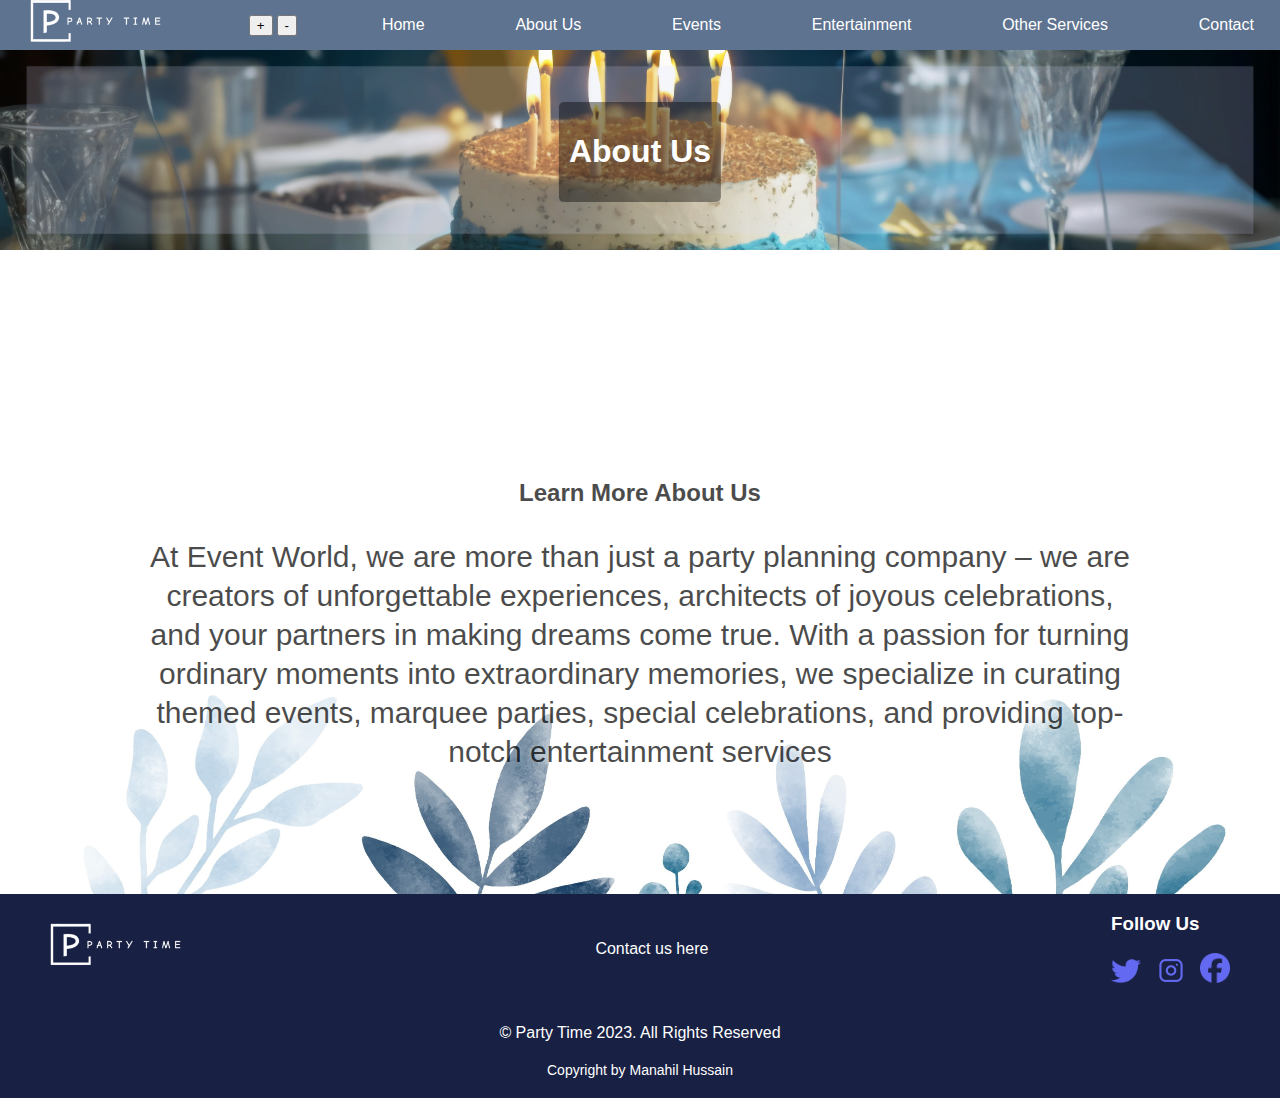
<file: About_us.html>
<!DOCTYPE html>
<html lang="en">
<head>
    <meta charset="UTF-8">
    <meta name="viewport" content="width=device-width, initial-scale=1.0">
    <title>About Us - Party Time</title>
    <link rel="stylesheet" href="about_us_style.css">
	<script>
   let currentZoom = 100; // Initial zoom level in percentagefunction 
   function zoomIn() 
   {     
   currentZoom += 10;     
   applyZoom(); 
   } 
   function zoomOut() 
   {     
   currentZoom -= 10;     
   applyZoom(); 
   } 
   function applyZoom() 
   {     
   document.body.style.zoom = `${currentZoom}%`; 
   }
</script>

</head>

<body>
<div class="banner">
        <div class="logo">
            <img src="/images/Untitled112_20231113145059.png" alt="Company Logo">
        </div>
		<!-- Zoom buttons -->    
<div class="zoom-buttons">        
<button onclick="zoomIn()">+</button>        
<button onclick="zoomOut()">-</button>    
</div>
		

        <div class="dropdown">
            <button class="dropbtn" onclick="location.href='index.html';">Home</button>
			</div>
			 <div class="dropdown">
            <button class="dropbtn" onclick="location.href='About_us.html';">About Us</button>
			</div>
			<div class="dropdown">
            <button class="dropbtn">Events</button>
			<div class="dropdown-content">
                <a onclick="location.href='Marquee_parties.html';">Marquee Parties</a>
                <a onclick="location.href='Themed_parties.html';">Themed Events</a>
                <a onclick="location.href='Special_celebrations.html';">Special Celebrations</a>
				
			</div>
            </div>
			 <div class="dropdown">
            <button class="dropbtn" onclick="location.href='Entertainment.html';">Entertainment</button>
			</div>
			 <div class="dropdown">
            <button class="dropbtn">Other Services</button>
            <div class="dropdown-content">
                <a onclick="location.href='Fundraisers.html';">Fundraisers</a>
                <a onclick="location.href='Bespoke.html';">Bespoke Catering</a>
                <a onclick="location.href='Themeprop.html';">Themes and Props</a>
                <a onclick="location.href='Invite.html';">invitations and Printworks</a>
                <a onclick="location.href='Soundlight.html';">Sound And Lighting</a>

            </div>
			</div>
			<div class="dropdown">
            <button class="dropbtn" onclick="location.href='Contact.html';">Contact</button>
			</div>

        </div>
		
		<div class="container1" style="position: relative;">
        <img src="/images/dasda.png" width="100%" height="200px">
        <div class="centered-text" style="position: absolute; top: 50%; left: 50%; transform: translate(-50%, -50%); text-align: center; background: rgba(0, 0, 0, 0.4); padding: 10px; border-radius: 5px;">
            <h1 style="font-family: 'Helvetica', sans-serif; font-size: 32px; color: white;">About Us</h1>
        </div>
    </div>
		
	
	<div class="container">
    <img src="/images/62964.jpg" width="100%" height="640px">
    <div class="centered">
        <div class="banner2">
            <div class="content">
			<h2 style="font-family: 'Helvetica', sans-serif; text-align: center;"> Learn More About Us</h2>
                <p style="font-family: 'Proxima Nova','Gill Sans', 'Gill Sans MT', Calibri, 'Trebuchet MS', sans-serif;">
                    At Event World, we are more than just a party planning company – we are creators of unforgettable experiences, architects of joyous celebrations, and your partners in making dreams come true. With a passion for turning ordinary moments into extraordinary memories, we specialize in curating themed events, marquee parties, special celebrations, and providing top-notch entertainment services
                </p>
            </div>
        </div>
    </div>
</div>



<footer>
<div class="footer-content">
    <div class="logo">
            <img src="/images/Untitled112_20231113145059.png" alt="Company Logo">
        </div><span style="margin-left:-400px" class="company-name"><h3></h3></span>
    <div class="footer-links">
        <center>
        <ul>
            
            <li><a onclick="location.href='Contact.html';">Contact us here</a></li>
        </ul>
        </center>
    </div>
    
    <div class="footer-social">
        <h3>Follow Us</h3>
        <ul>
            <li><a href="#"><img src="/images/Background twitter.png" alt="Twitter"></a></li>
            <li><a href="#"><img src="/images/Background insta.png" alt="Instagram"></a></li>
            <li><a href="#"><img src="/images/Background fb.png" alt="Facebook"></a></li>
        </ul>
    </div>
</div>
 <div class="footer-bottom">
	<p>&copy; Party Time 2023. All Rights Reserved</p>
	<p>Copyright by Manahil Hussain</p>
</div>

</footer>
 
 
</body>

</html>
</file>
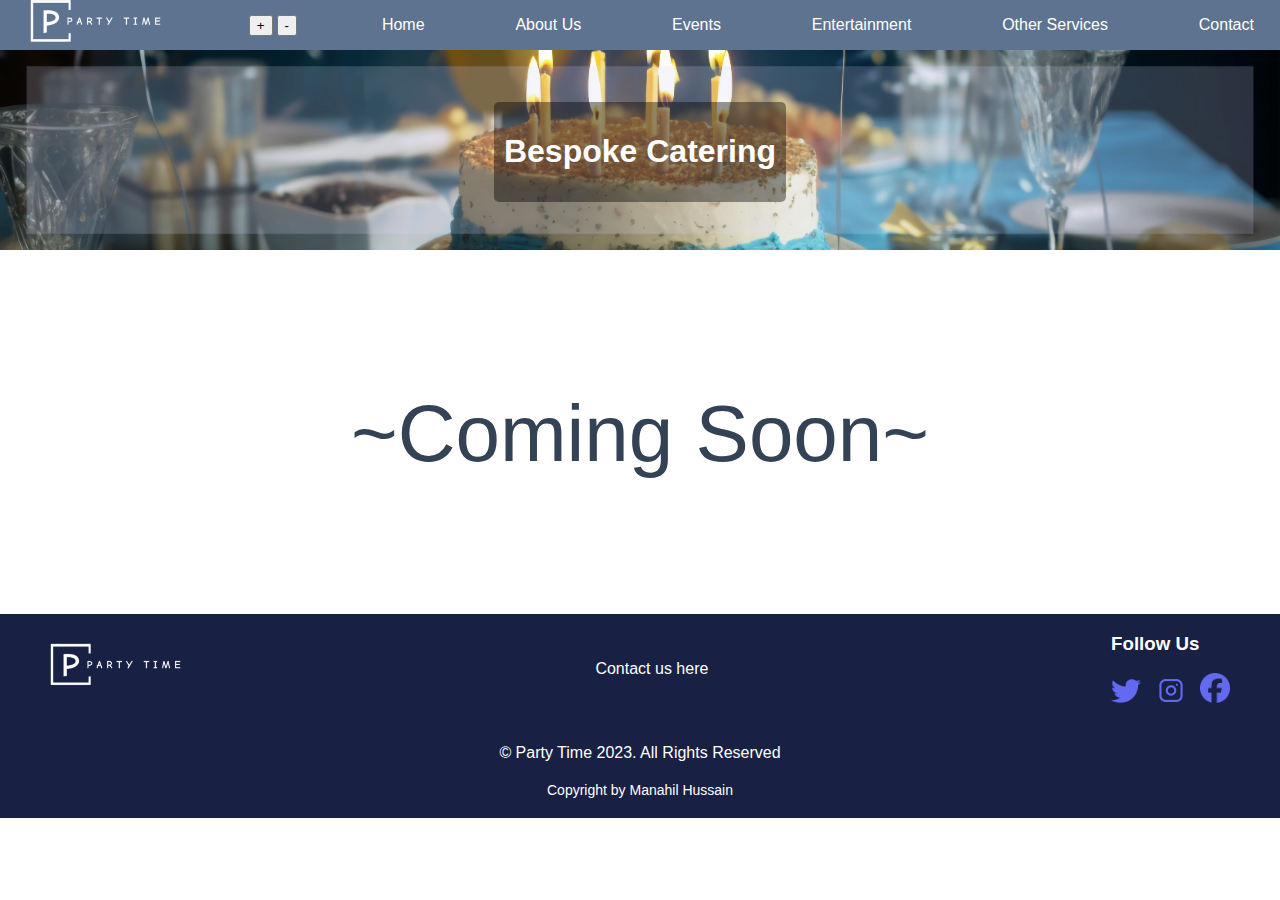
<file: Bespoke.html>
<!DOCTYPE html>
<html lang="en">
<head>
    <meta charset="UTF-8">
    <meta name="viewport" content="width=device-width, initial-scale=1.0">
    <title>Bespoke Catering - Party Time</title>
    <link rel="stylesheet" href="bespoke_style.css">
	<script>
   let currentZoom = 100; // Initial zoom level in percentagefunction 
   function zoomIn() 
   {     
   currentZoom += 10;     
   applyZoom(); 
   } 
   function zoomOut() 
   {     
   currentZoom -= 10;     
   applyZoom(); 
   } 
   function applyZoom() 
   {     
   document.body.style.zoom = `${currentZoom}%`; 
   }
</script>

</head>

<body>
<div class="banner">
        <div class="logo">
            <img src="images/Untitled112_20231113145059.png" alt="Company Logo">
        </div>
		<!-- Zoom buttons -->    
<div class="zoom-buttons">        
<button onclick="zoomIn()">+</button>        
<button onclick="zoomOut()">-</button>    
</div>
		

        <div class="dropdown">
            <button class="dropbtn" onclick="location.href='index.html';">Home</button>
			</div>
			 <div class="dropdown">
            <button class="dropbtn" onclick="location.href='About_us.html';">About Us</button>
			</div>
			<div class="dropdown">
            <button class="dropbtn">Events</button>
			<div class="dropdown-content">
                <a onclick="location.href='Marquee_parties.html';">Marquee Parties</a>
                <a onclick="location.href='Themed_parties.html';">Themed Events</a>
                <a onclick="location.href='Special_celebrations.html';">Special Celebrations</a>
				
			</div>
            </div>
			 <div class="dropdown">
            <button class="dropbtn" onclick="location.href='Entertainment.html';">Entertainment</button>
			</div>
			 <div class="dropdown">
            <button class="dropbtn">Other Services</button>
            <div class="dropdown-content">
                <a onclick="location.href='Fundraisers.html';">Fundraisers</a>
                <a onclick="location.href='Bespoke.html';">Bespoke Catering</a>
                <a onclick="location.href='Themeprop.html';">Themes and Props</a>
                <a onclick="location.href='Invite.html';">invitations and Printworks</a>
                <a onclick="location.href='Soundlight.html';">Sound And Lighting</a>

            </div>
			</div>
			<div class="dropdown">
            <button class="dropbtn" onclick="location.href='Contact.html';">Contact</button>
			</div>

        </div>
		
	<div class="container1" style="position: relative;">
        <img src="images/dasda.png" width="100%" height="200px">
        <div class="centered-text" style="position: absolute; top: 50%; left: 50%; transform: translate(-50%, -50%); text-align: center; background: rgba(0, 0, 0, 0.4); padding: 10px; border-radius: 5px;">
            <h1 style="font-family: 'Helvetica', sans-serif; font-size: 32px; color: white;">Bespoke Catering</h1>
        </div>
    </div>

		<p class="quote-text">~Coming Soon~</p>


<footer>
<div class="footer-content">
    <div class="logo">
            <img src="images/Untitled112_20231113145059.png" alt="Company Logo">
        </div><span style="margin-left:-400px" class="company-name"><h3></h3></span>
    <div class="footer-links">
        <center>
        <ul>
            
            <li><a onclick="location.href='Contact.html';">Contact us here</a></li>
        </ul>
        </center>
    </div>
    
    <div class="footer-social">
        <h3>Follow Us</h3>
        <ul>
            <li><a href="#"><img src="images/Background twitter.png" alt="Twitter"></a></li>
            <li><a href="#"><img src="images/Background insta.png" alt="Instagram"></a></li>
            <li><a href="#"><img src="images/Background fb.png" alt="Facebook"></a></li>
        </ul>
    </div>
</div>
 <div class="footer-bottom">
	<p>&copy; Party Time 2023. All Rights Reserved</p>
	<p>Copyright by Manahil Hussain</p>
</div>

</footer>
 
 
</body>

</html>
</file>
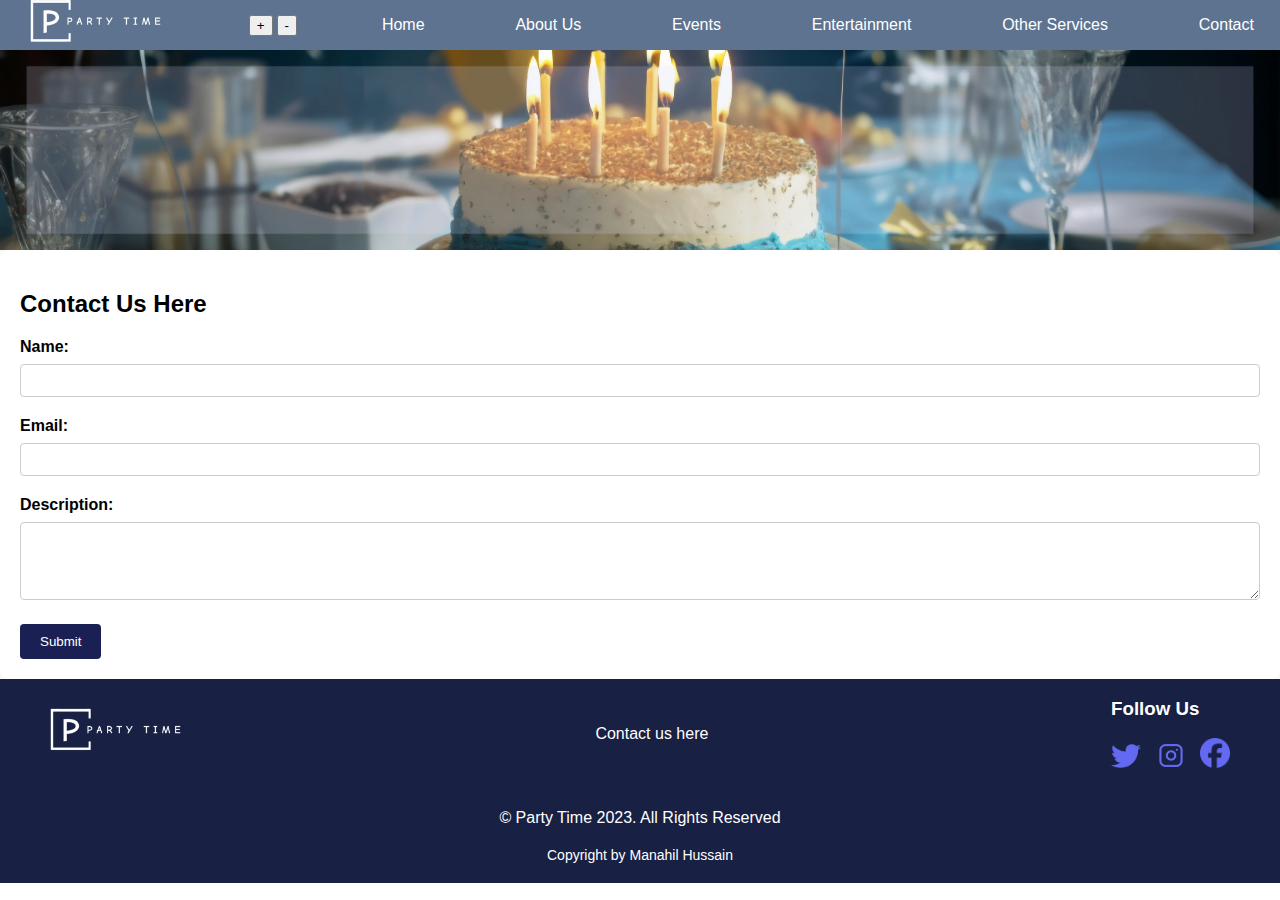
<file: Contact.html>
<!DOCTYPE html>
<html lang="en">
<head>
    <meta charset="UTF-8">
    <meta name="viewport" content="width=device-width, initial-scale=1.0">
    <title>Contact - Party Time</title>
    <link rel="stylesheet" href="contact_style.css">
	<script>
   let currentZoom = 100; // Initial zoom level in percentagefunction 
   function zoomIn() 
   {     
   currentZoom += 10;     
   applyZoom(); 
   } 
   function zoomOut() 
   {     
   currentZoom -= 10;     
   applyZoom(); 
   } 
   function applyZoom() 
   {     
   document.body.style.zoom = `${currentZoom}%`; 
   }
</script>

</head>



<body>
<div class="banner">
        <div class="logo">
            <img src="images/Untitled112_20231113145059.png" alt="Company Logo">
        </div>
		<!-- Zoom buttons -->    
<div class="zoom-buttons">        
<button onclick="zoomIn()">+</button>        
<button onclick="zoomOut()">-</button>    
</div>
		

        <div class="dropdown">
            <button class="dropbtn" onclick="location.href='index.html';">Home</button>
			</div>
			 <div class="dropdown">
            <button class="dropbtn" onclick="location.href='About_us.html';">About Us</button>
			</div>
			<div class="dropdown">
            <button class="dropbtn">Events</button>
			<div class="dropdown-content">
                <a onclick="location.href='Marquee_parties.html';">Marquee Parties</a>
                <a onclick="location.href='Themed_parties.html';">Themed Events</a>
                <a onclick="location.href='Special_celebrations.html';">Special Celebrations</a>
				
			</div>
            </div>
			 <div class="dropdown">
            <button class="dropbtn" onclick="location.href='Entertainment.html';">Entertainment</button>
			</div>
			 <div class="dropdown">
            <button class="dropbtn">Other Services</button>
            <div class="dropdown-content">
                <a onclick="location.href='Fundraisers.html';">Fundraisers</a>
                <a onclick="location.href='Bespoke.html';">Bespoke Catering</a>
                <a onclick="location.href='Themeprop.html';">Themes and Props</a>
                <a onclick="location.href='Invite.html';">invitations and Printworks</a>
                <a onclick="location.href='Soundlight.html';">Sound And Lighting</a>

            </div>
			</div>
			<div class="dropdown">
            <button class="dropbtn" onclick="location.href='Contact.html';">Contact</button>
			</div>

        </div>
		<div class="container">
        <img src="images/dasda.png" width="100%" height="200px" >
		</div>
	
<div class="contact-form">
  <h2 style="font-family: 'Helvetica', sans-serif;">Contact Us Here</h2>
  <div class="form-group">
    <label for="name" style="font-family: 'Helvetica', sans-serif;">Name:</label>
    <input type="text" id="name" name="name" required>
  </div>

  <div class="form-group">
    <label for="email" style="font-family: 'Helvetica', sans-serif;">Email:</label>
    <input type="email" id="email" name="email" required>
  </div>

  <div class="form-group">
    <label for="description" style="font-family: 'Helvetica', sans-serif;">Description:</label>
    <textarea id="description" name="description" rows="4" required></textarea>
  </div>

  <button class="submit-btn" onclick="submitForm()">Submit</button>
</div>

<script>
  function submitForm() {
    // You can add logic here to handle the form submission
    alert('Form submitted!');
  }
</script>



<footer>
<div class="footer-content">
    <div class="logo">
            <img src="images/Untitled112_20231113145059.png" alt="Company Logo">
        </div><span style="margin-left:-400px" class="company-name"><h3></h3></span>
    <div class="footer-links">
        <center>
        <ul>
            
            <li><a onclick="location.href='Contact.html';">Contact us here</a></li>
        </ul>
        </center>
    </div>
    
    <div class="footer-social">
        <h3>Follow Us</h3>
        <ul>
            <li><a href="#"><img src="images/Background twitter.png" alt="Twitter"></a></li>
            <li><a href="#"><img src="images/Background insta.png" alt="Instagram"></a></li>
            <li><a href="#"><img src="images/Background fb.png" alt="Facebook"></a></li>
        </ul>
    </div>
</div>
 <div class="footer-bottom">
	<p>&copy; Party Time 2023. All Rights Reserved</p>
	<p>Copyright by Manahil Hussain</p>
</div>

</footer>
 
 
</body>

</html>
</file>
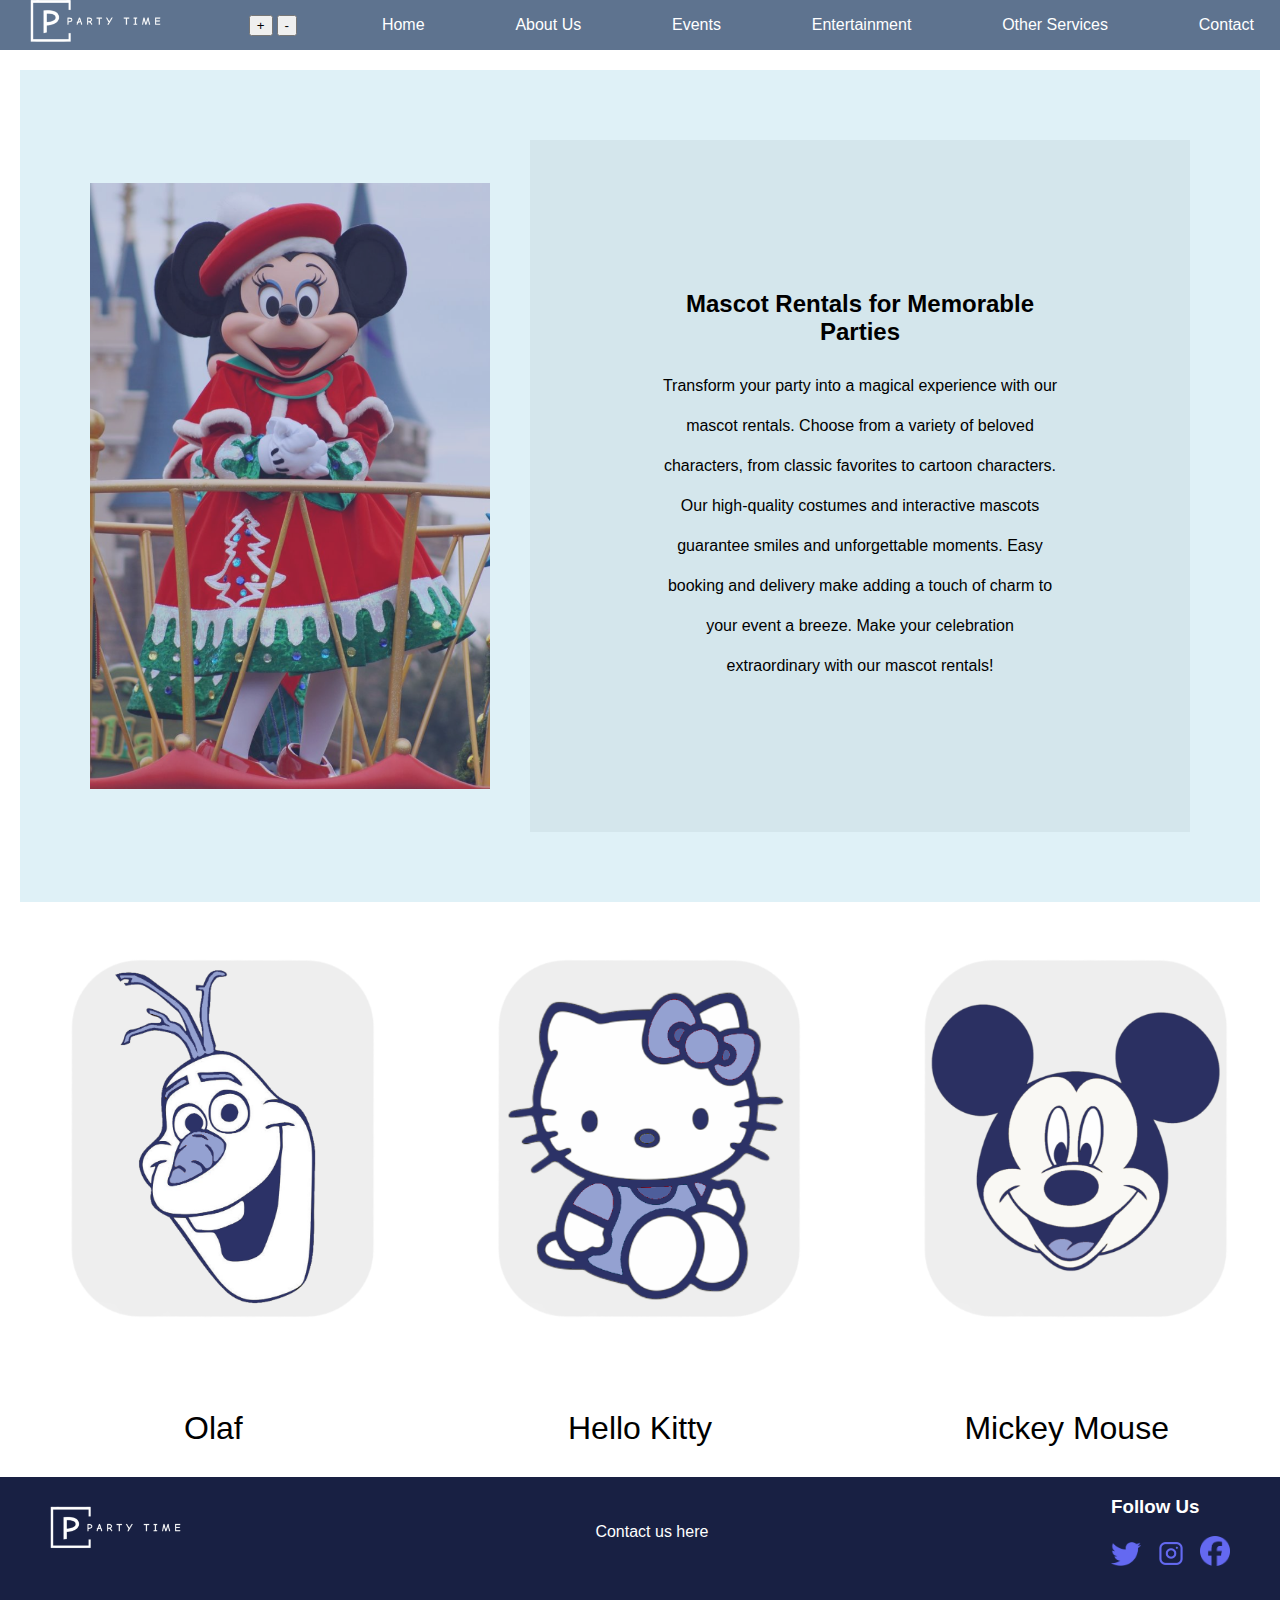
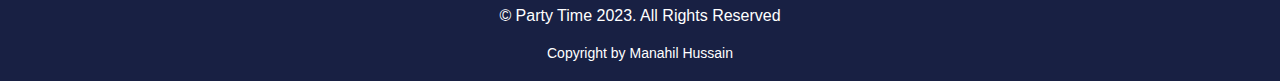
<file: Entertainment.html>
<!DOCTYPE html>
<html lang="en">
<head>
    <meta charset="UTF-8">
    <meta name="viewport" content="width=device-width, initial-scale=1.0">
    <title>Entertainment - Party Time</title>
    <link rel="stylesheet" href="entertainment_style.css">
	<script>
   let currentZoom = 100; // Initial zoom level in percentagefunction 
   function zoomIn() 
   {     
   currentZoom += 10;     
   applyZoom(); 
   } 
   function zoomOut() 
   {     
   currentZoom -= 10;     
   applyZoom(); 
   } 
   function applyZoom() 
   {     
   document.body.style.zoom = `${currentZoom}%`; 
   }
</script>

</head>

<body>
<div class="banner">
        <div class="logo">
            <img src="images/Untitled112_20231113145059.png" alt="Company Logo">
        </div>
		<!-- Zoom buttons -->    
<div class="zoom-buttons">        
<button onclick="zoomIn()">+</button>        
<button onclick="zoomOut()">-</button>    
</div>
		

        <div class="dropdown">
            <button class="dropbtn" onclick="location.href='index.html';">Home</button>
			</div>
			 <div class="dropdown">
            <button class="dropbtn" onclick="location.href='About_us.html';">About Us</button>
			</div>
			<div class="dropdown">
            <button class="dropbtn">Events</button>
			<div class="dropdown-content">
                <a onclick="location.href='Marquee_parties.html';">Marquee Parties</a>
                <a onclick="location.href='Themed_parties.html';">Themed Events</a>
                <a onclick="location.href='Special_celebrations.html';">Special Celebrations</a>
				
			</div>
            </div>
			 <div class="dropdown">
            <button class="dropbtn" onclick="location.href='Entertainment.html';">Entertainment</button>
			</div>
			 <div class="dropdown">
            <button class="dropbtn">Other Services</button>
            <div class="dropdown-content">
                <a onclick="location.href='Fundraisers.html';">Fundraisers</a>
                <a onclick="location.href='Bespoke.html';">Bespoke Catering</a>
                <a onclick="location.href='Themeprop.html';">Themes and Props</a>
                <a onclick="location.href='Invite.html';">invitations and Printworks</a>
                <a onclick="location.href='Soundlight.html';">Sound And Lighting</a>

            </div>
			</div>
			<div class="dropdown">
            <button class="dropbtn" onclick="location.href='Contact.html';">Contact</button>
			</div>

        </div>
		
		
		
		<div class="container">
  <!-- Image element -->
  <img src="images/653452.png" alt="Your Image Description">

  <!-- Text container element -->
  <div class="text-container">
    <h2 style="font-family: 'Helvetica', sans-serif;">Mascot Rentals for Memorable Parties</h2>
	<p style="font-family: 'Helvetica', sans-serif;">Transform your party into a magical experience with our mascot rentals. Choose from a variety of beloved characters, from classic favorites to cartoon characters. Our high-quality costumes and interactive mascots guarantee smiles and unforgettable moments. Easy booking and delivery make adding a touch of charm to your event a breeze. Make your celebration extraordinary with our mascot rentals!</p>
  </div>
</div>
		
	<div class="container5">
  <!-- Image 1 -->
  <div>
    <img src="images/Untitled117_20231124004829.png" alt="Image 1">
    <div class="image-text">Olaf</div>
  </div>

  <!-- Image 2 -->
  <div>
    <img src="images/Untitled117_20231124003944.png" alt="Image 2">
    <div class="image-text">Hello Kitty</div>
  </div>

  <!-- Image 3 -->
  <div>
    <img src="images/Untitled117_20231124004343.png" alt="Image 3">
    <div class="image-text">Mickey Mouse</div>
  </div>
</div>


<footer>
<div class="footer-content">
    <div class="logo">
            <img src="images/Untitled112_20231113145059.png" alt="Company Logo">
        </div><span style="margin-left:-400px" class="company-name"><h3></h3></span>
    <div class="footer-links">
        <center>
        <ul>
            
            <li><a onclick="location.href='Contact.html';">Contact us here</a></li>
        </ul>
        </center>
    </div>
    
    <div class="footer-social">
        <h3>Follow Us</h3>
        <ul>
            <li><a href="#"><img src="images/Background twitter.png" alt="Twitter"></a></li>
            <li><a href="#"><img src="images/Background insta.png" alt="Instagram"></a></li>
            <li><a href="#"><img src="images/Background fb.png" alt="Facebook"></a></li>
        </ul>
    </div>
</div>
 <div class="footer-bottom">
	<p>&copy; Party Time 2023. All Rights Reserved</p>
	<p>Copyright by Manahil Hussain</p>
</div>

</footer>
 
 
</body>

</html>
</file>
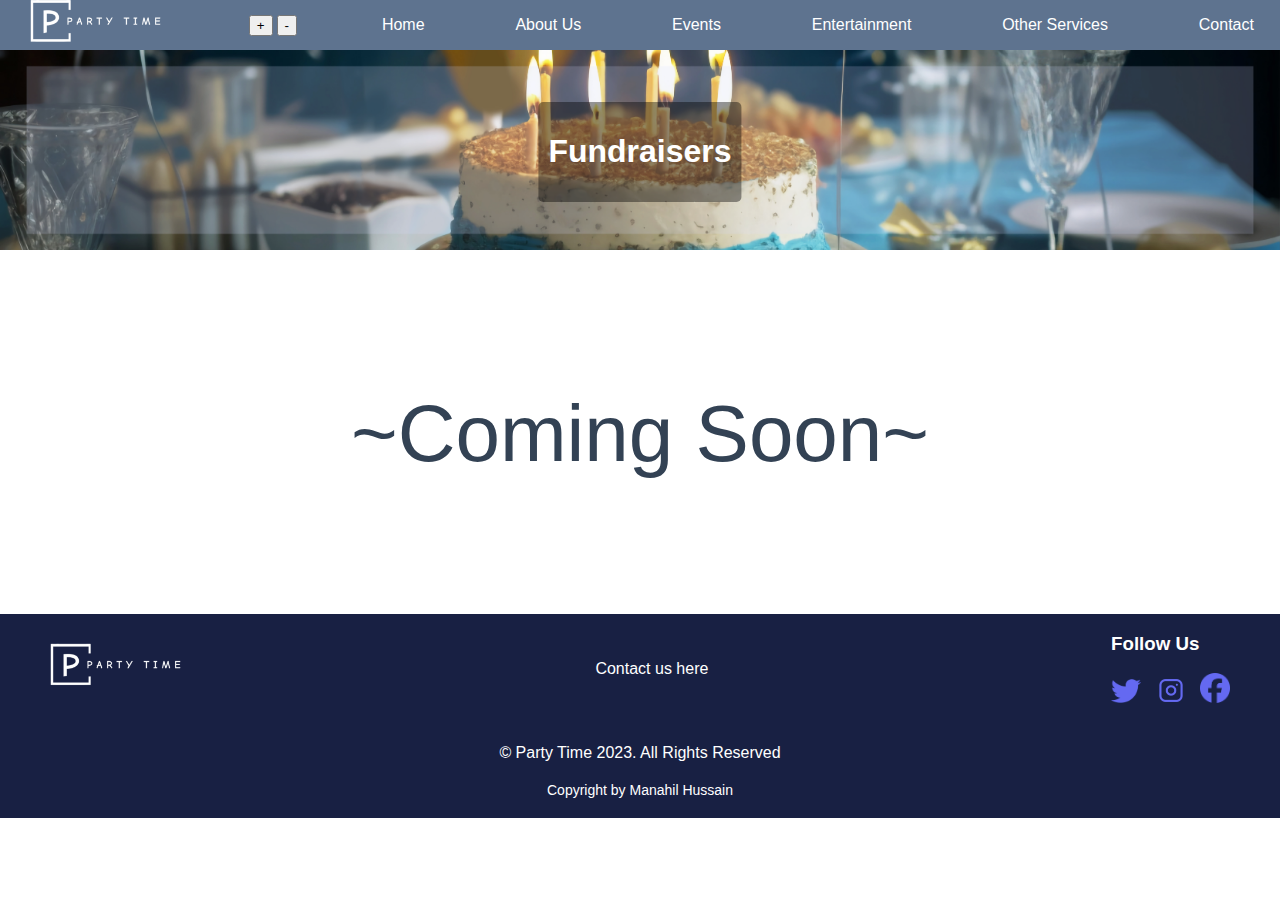
<file: Fundraisers.html>
<!DOCTYPE html>
<html lang="en">
<head>
    <meta charset="UTF-8">
    <meta name="viewport" content="width=device-width, initial-scale=1.0">
    <title>Fundraisers - Party Time</title>
    <link rel="stylesheet" href="fundraisers_style.css">
	<script>
   let currentZoom = 100; // Initial zoom level in percentagefunction 
   function zoomIn() 
   {     
   currentZoom += 10;     
   applyZoom(); 
   } 
   function zoomOut() 
   {     
   currentZoom -= 10;     
   applyZoom(); 
   } 
   function applyZoom() 
   {     
   document.body.style.zoom = `${currentZoom}%`; 
   }
</script>

</head>

<body>
<div class="banner">
        <div class="logo">
            <img src="images/Untitled112_20231113145059.png" alt="Company Logo">
        </div>
		<!-- Zoom buttons -->    
<div class="zoom-buttons">        
<button onclick="zoomIn()">+</button>        
<button onclick="zoomOut()">-</button>    
</div>
		

        <div class="dropdown">
            <button class="dropbtn" onclick="location.href='index.html';">Home</button>
			</div>
			 <div class="dropdown">
            <button class="dropbtn" onclick="location.href='About_us.html';">About Us</button>
			</div>
			<div class="dropdown">
            <button class="dropbtn">Events</button>
			<div class="dropdown-content">
                <a onclick="location.href='Marquee_parties.html';">Marquee Parties</a>
                <a onclick="location.href='Themed_parties.html';">Themed Events</a>
                <a onclick="location.href='Special_celebrations.html';">Special Celebrations</a>
				
			</div>
            </div>
			 <div class="dropdown">
            <button class="dropbtn" onclick="location.href='Entertainment.html';">Entertainment</button>
			</div>
			 <div class="dropdown">
            <button class="dropbtn">Other Services</button>
            <div class="dropdown-content">
                <a onclick="location.href='Fundraisers.html';">Fundraisers</a>
                <a onclick="location.href='Bespoke.html';">Bespoke Catering</a>
                <a onclick="location.href='Themeprop.html';">Themes and Props</a>
                <a onclick="location.href='Invite.html';">invitations and Printworks</a>
                <a onclick="location.href='Soundlight.html';">Sound And Lighting</a>

            </div>
			</div>
			<div class="dropdown">
            <button class="dropbtn" onclick="location.href='Contact.html';">Contact</button>
			</div>

        </div>
		
		<div class="container1" style="position: relative;">
        <img src="images/dasda.png" width="100%" height="200px">
        <div class="centered-text" style="position: absolute; top: 50%; left: 50%; transform: translate(-50%, -50%); text-align: center; background: rgba(0, 0, 0, 0.4); padding: 10px; border-radius: 5px;">
            <h1 style="font-family: 'Helvetica', sans-serif; font-size: 32px; color: white;">Fundraisers</h1>
        </div>
    </div>

		<p class="quote-text">~Coming Soon~</p>

<footer>
<div class="footer-content">
    <div class="logo">
            <img src="images/Untitled112_20231113145059.png" alt="Company Logo">
        </div><span style="margin-left:-400px" class="company-name"><h3></h3></span>
    <div class="footer-links">
        <center>
        <ul>
            
            <li><a onclick="location.href='Contact.html';">Contact us here</a></li>
        </ul>
        </center>
    </div>
    
    <div class="footer-social">
        <h3>Follow Us</h3>
        <ul>
            <li><a href="#"><img src="images/Background twitter.png" alt="Twitter"></a></li>
            <li><a href="#"><img src="images/Background insta.png" alt="Instagram"></a></li>
            <li><a href="#"><img src="images/Background fb.png" alt="Facebook"></a></li>
        </ul>
    </div>
</div>
 <div class="footer-bottom">
	<p>&copy; Party Time 2023. All Rights Reserved</p>
	<p>Copyright by Manahil Hussain</p>
</div>

</footer>
 
 
</body>

</html>
</file>
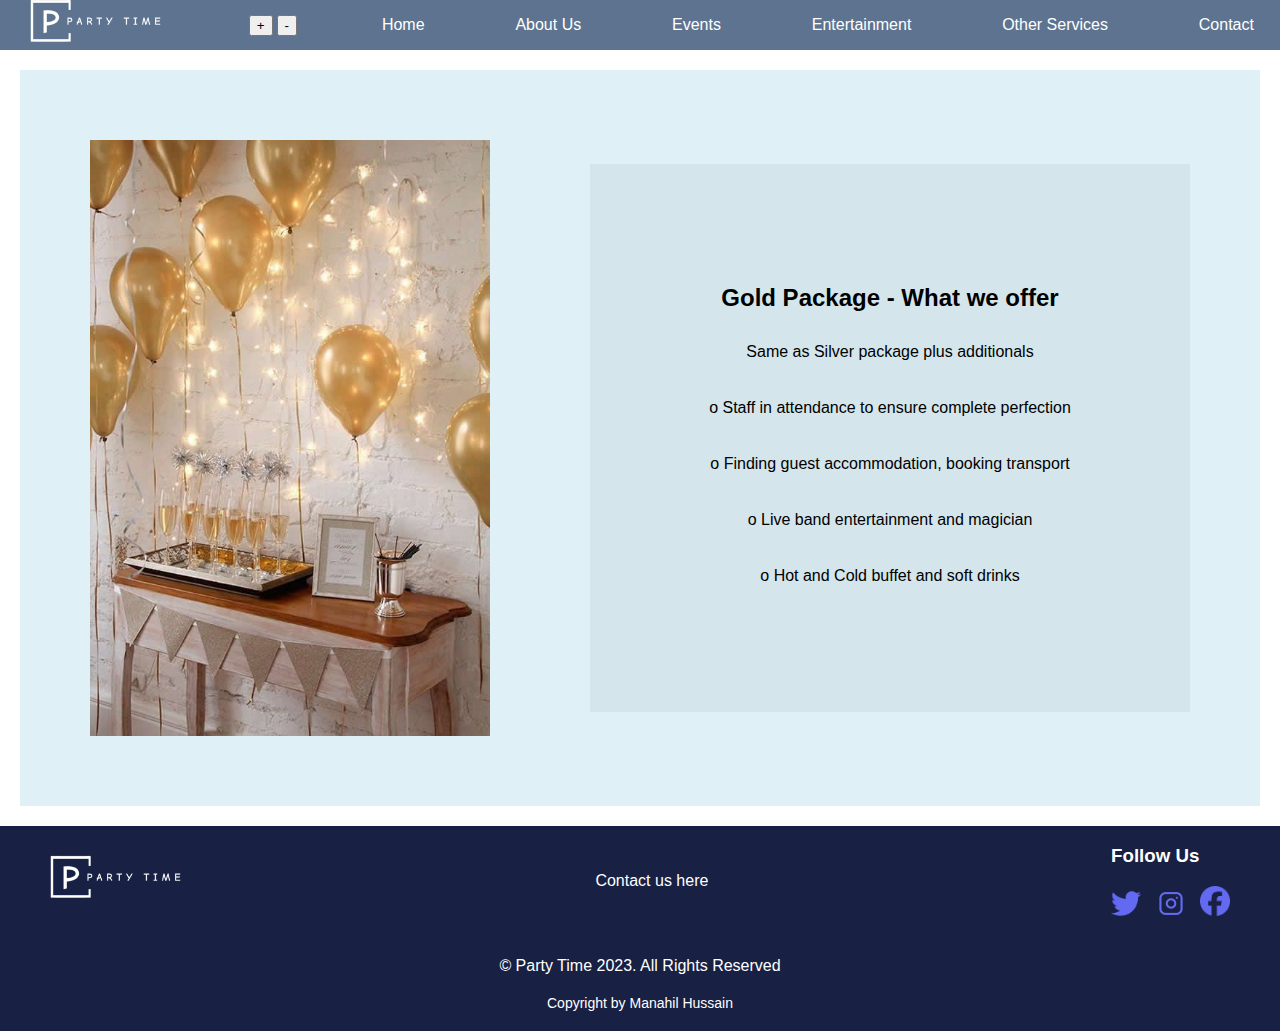
<file: Gold.html>
<!DOCTYPE html>
<html lang="en">
<head>
    <meta charset="UTF-8">
    <meta name="viewport" content="width=device-width, initial-scale=1.0">
    <title>Gold - Party Time</title>
    <link rel="stylesheet" href="gold_style.css">
	<script>
   let currentZoom = 100; // Initial zoom level in percentagefunction 
   function zoomIn() 
   {     
   currentZoom += 10;     
   applyZoom(); 
   } 
   function zoomOut() 
   {     
   currentZoom -= 10;     
   applyZoom(); 
   } 
   function applyZoom() 
   {     
   document.body.style.zoom = `${currentZoom}%`; 
   }
</script>

</head>

<body>
<div class="banner">
        <div class="logo">
            <img src="images/Untitled112_20231113145059.png" alt="Company Logo">
        </div>
		<!-- Zoom buttons -->    
<div class="zoom-buttons">        
<button onclick="zoomIn()">+</button>        
<button onclick="zoomOut()">-</button>    
</div>
		

        <div class="dropdown">
            <button class="dropbtn" onclick="location.href='index.html';">Home</button>
			</div>
			 <div class="dropdown">
            <button class="dropbtn" onclick="location.href='About_us.html';">About Us</button>
			</div>
			<div class="dropdown">
            <button class="dropbtn">Events</button>
			<div class="dropdown-content">
                <a onclick="location.href='Marquee_parties.html';">Marquee Parties</a>
                <a onclick="location.href='Themed_parties.html';">Themed Events</a>
                <a onclick="location.href='Special_celebrations.html';">Special Celebrations</a>
				
			</div>
            </div>
			 <div class="dropdown">
            <button class="dropbtn" onclick="location.href='Entertainment.html';">Entertainment</button>
			</div>
			 <div class="dropdown">
            <button class="dropbtn">Other Services</button>
            <div class="dropdown-content">
                <a onclick="location.href='Fundraisers.html';">Fundraisers</a>
                <a onclick="location.href='Bespoke.html';">Bespoke Catering</a>
                <a onclick="location.href='Themeprop.html';">Themes and Props</a>
                <a onclick="location.href='Invite.html';">invitations and Printworks</a>
                <a onclick="location.href='Soundlight.html';">Sound And Lighting</a>

            </div>
			</div>
			<div class="dropdown">
            <button class="dropbtn" onclick="location.href='Contact.html';">Contact</button>
			</div>

        </div>

	<div class="container">
  <!-- Image element -->
  <img src="images/Easy New Year’s Eve Decor - A Thoughtful Place.jfif" alt="Your Image Description">

  <!-- Text container element -->
  <div class="text-container">
    <h2 style="font-family: 'Helvetica', sans-serif; text-align: center;">Gold Package - What we offer</h2>
<p style="font-family: 'Helvetica', sans-serif; text-align: center;"> Same as Silver package plus additionals </p>
<p style="font-family: 'Helvetica', sans-serif; text-align: center;">o Staff in attendance to ensure complete perfection</p>
<p style="font-family: 'Helvetica', sans-serif; text-align: center;">o Finding guest accommodation, booking transport</p>
<p style="font-family: 'Helvetica', sans-serif; text-align: center;">o Live band entertainment and magician</p>
<p style="font-family: 'Helvetica', sans-serif; text-align: center;">o Hot and Cold buffet and soft drinks</p>
  </div>
</div>

<footer>
<div class="footer-content">
    <div class="logo">
            <img src="images/Untitled112_20231113145059.png" alt="Company Logo">
        </div><span style="margin-left:-400px" class="company-name"><h3></h3></span>
    <div class="footer-links">
        <center>
        <ul>
            
            <li><a onclick="location.href='Contact.html';">Contact us here</a></li>
        </ul>
        </center>
    </div>
    
    <div class="footer-social">
        <h3>Follow Us</h3>
        <ul>
            <li><a href="#"><img src="images/Background twitter.png" alt="Twitter"></a></li>
            <li><a href="#"><img src="images/Background insta.png" alt="Instagram"></a></li>
            <li><a href="#"><img src="images/Background fb.png" alt="Facebook"></a></li>
        </ul>
    </div>
</div>
 <div class="footer-bottom">
	<p>&copy; Party Time 2023. All Rights Reserved</p>
	<p>Copyright by Manahil Hussain</p>
</div>

</footer>
 
 
</body>

</html>
</file>
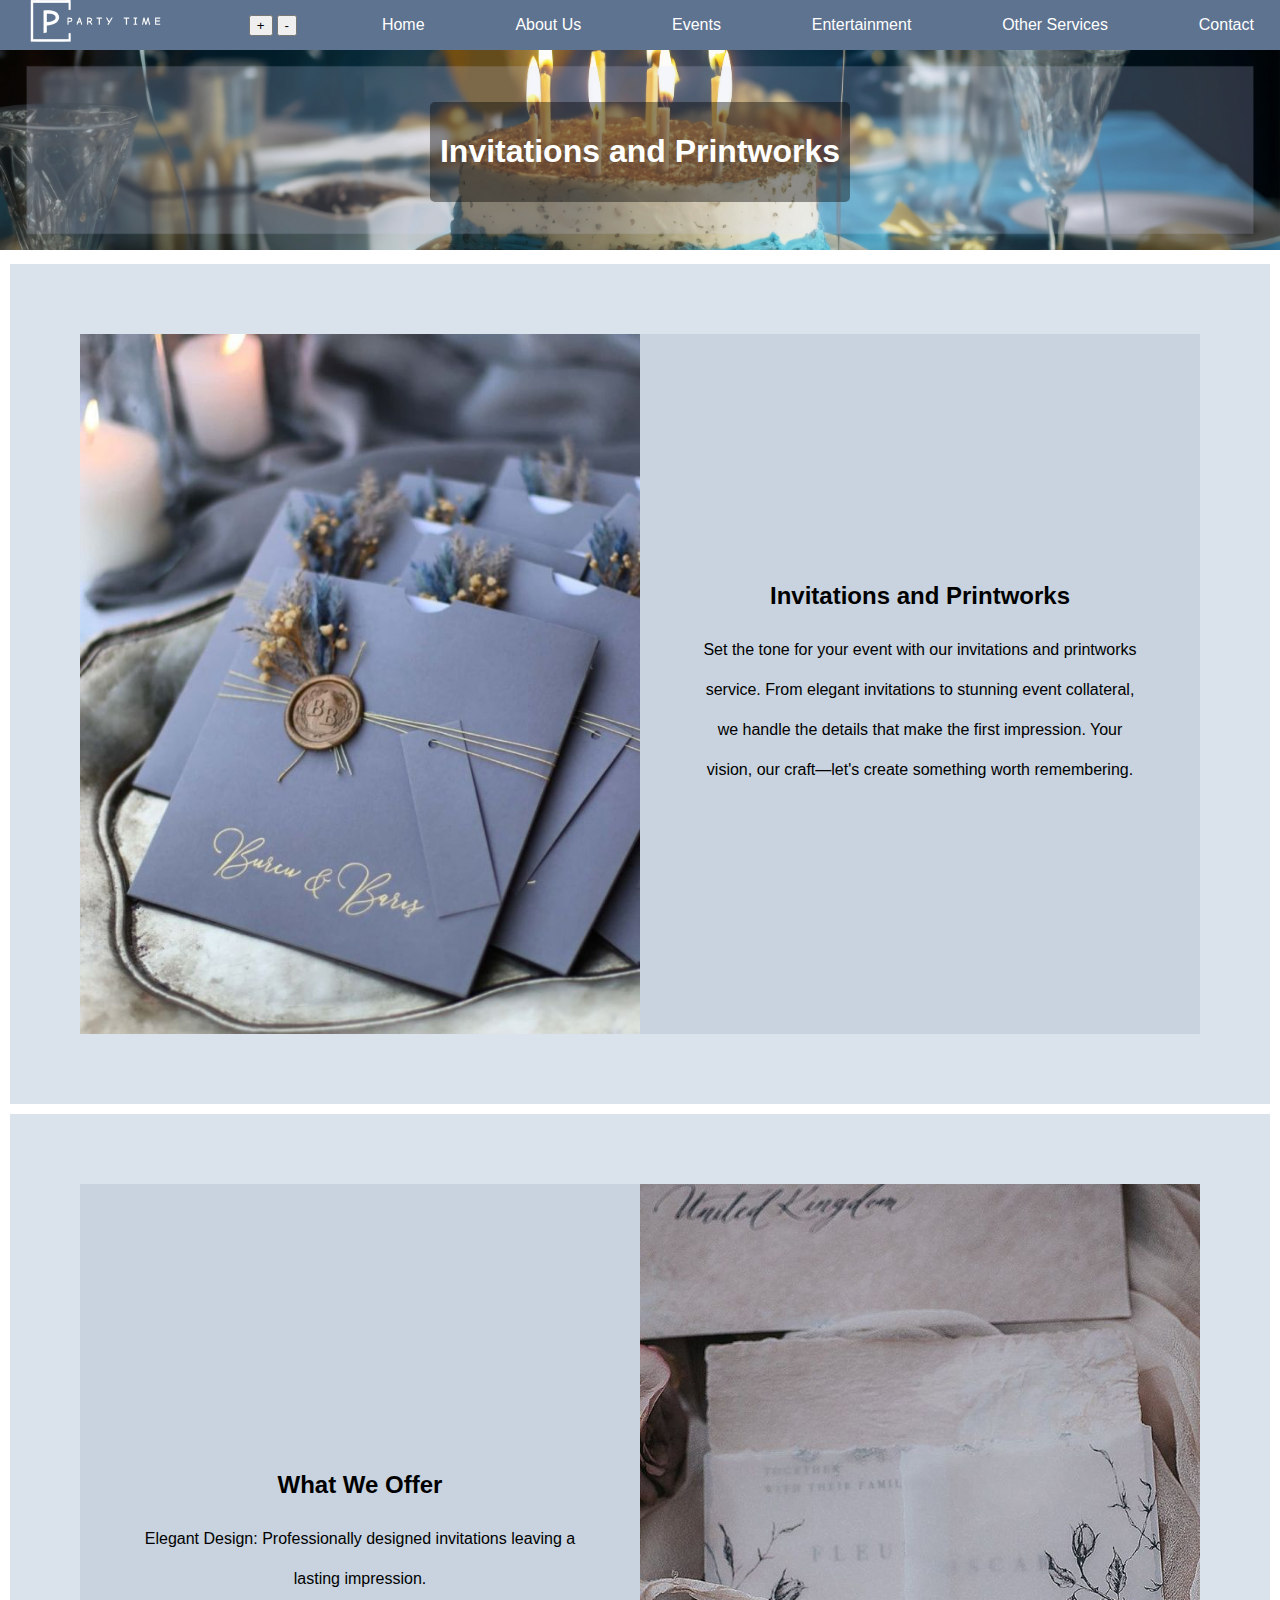
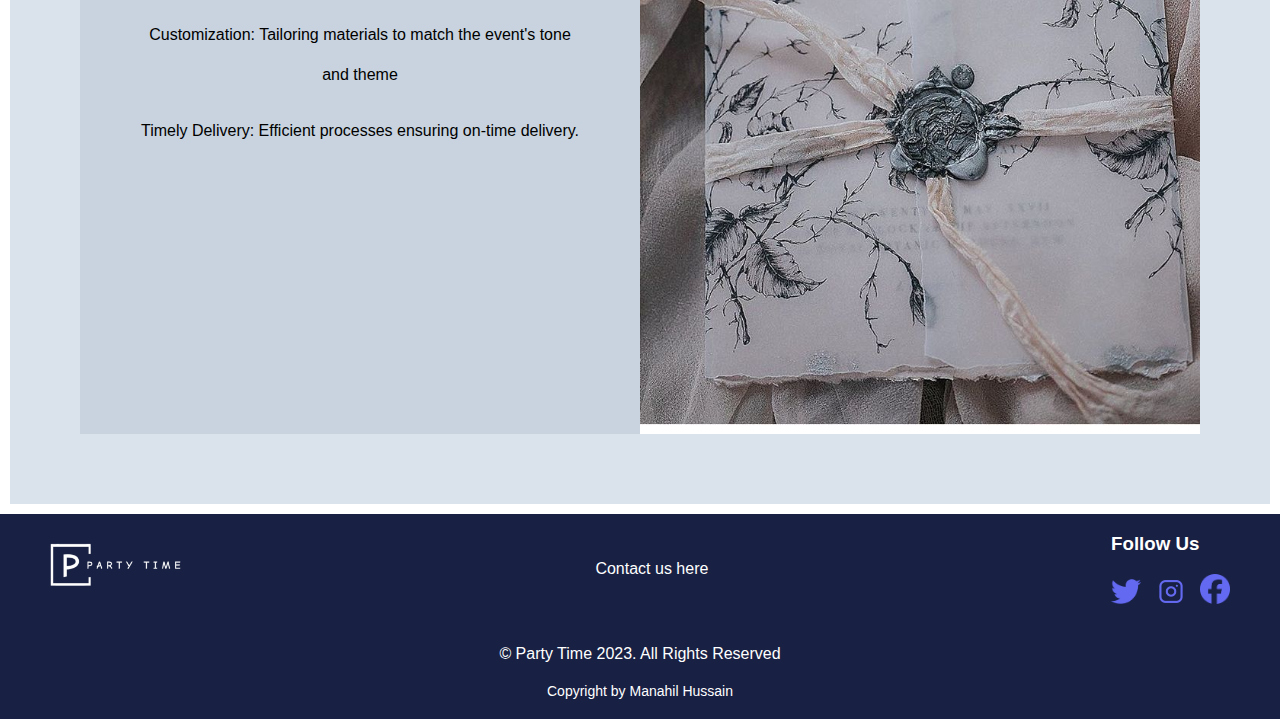
<file: Invite.html>
<!DOCTYPE html>
<html lang="en">
<head>
    <meta charset="UTF-8">
    <meta name="viewport" content="width=device-width, initial-scale=1.0">
    <title>Invitations and Printworks Catering - Party Time</title>
    <link rel="stylesheet" href="invite_style.css">
	<script>
   let currentZoom = 100; // Initial zoom level in percentagefunction 
   function zoomIn() 
   {     
   currentZoom += 10;     
   applyZoom(); 
   } 
   function zoomOut() 
   {     
   currentZoom -= 10;     
   applyZoom(); 
   } 
   function applyZoom() 
   {     
   document.body.style.zoom = `${currentZoom}%`; 
   }
</script>

</head>

<body>
<div class="banner">
        <div class="logo">
            <img src="images/Untitled112_20231113145059.png" alt="Company Logo">
        </div>
		<!-- Zoom buttons -->    
<div class="zoom-buttons">        
<button onclick="zoomIn()">+</button>        
<button onclick="zoomOut()">-</button>    
</div>
		

        <div class="dropdown">
            <button class="dropbtn" onclick="location.href='index.html';">Home</button>
			</div>
			 <div class="dropdown">
            <button class="dropbtn" onclick="location.href='About_us.html';">About Us</button>
			</div>
			<div class="dropdown">
            <button class="dropbtn">Events</button>
			<div class="dropdown-content">
                <a onclick="location.href='Marquee_parties.html';">Marquee Parties</a>
                <a onclick="location.href='Themed_parties.html';">Themed Events</a>
                <a onclick="location.href='Special_celebrations.html';">Special Celebrations</a>
				
			</div>
            </div>
			 <div class="dropdown">
            <button class="dropbtn" onclick="location.href='Entertainment.html';">Entertainment</button>
			</div>
			 <div class="dropdown">
            <button class="dropbtn">Other Services</button>
            <div class="dropdown-content">
                <a onclick="location.href='Fundraisers.html';">Fundraisers</a>
                <a onclick="location.href='Bespoke.html';">Bespoke Catering</a>
                <a onclick="location.href='Themeprop.html';">Themes and Props</a>
                <a onclick="location.href='Invite.html';">invitations and Printworks</a>
                <a onclick="location.href='Soundlight.html';">Sound And Lighting</a>

            </div>
			</div>
			<div class="dropdown">
            <button class="dropbtn" onclick="location.href='Contact.html';">Contact</button>
			</div>

        </div>
		
		 <div class="container1" style="position: relative;">
        <img src="images/dasda.png" width="100%" height="200px">
        <div class="centered-text" style="position: absolute; top: 50%; left: 50%; transform: translate(-50%, -50%); text-align: center; background: rgba(0, 0, 0, 0.4); padding: 10px; border-radius: 5px;">
            <h1 style="font-family: 'Helvetica', sans-serif; font-size: 32px; color: white;">Invitations and Printworks</h1>
        </div>
    </div>
		
	<div class="container">
        <!-- Image element -->
        <img src="images/What’s New In Wedding Invites For 2020_.jfif" alt="Your Image Description">

        <!-- Text container element -->
        <div class="text-container" style="font-family: 'Helvetica', sans-serif;">
            <h2>Invitations and Printworks</h2>
            <p>Set the tone for your event with our invitations and printworks service. From elegant invitations to stunning event collateral, we handle the details that make the first impression. Your vision, our craft—let's create something worth remembering.</p>
        </div>
    </div>
	
	<div class="container2nd">
	
		<!-- Text container element -->
        <div class="text-container2nd" style="font-family: 'Helvetica', sans-serif;">
            <h2>What We Offer</h2>
            <p>Elegant Design: Professionally designed invitations leaving a lasting impression.</p>
<p>Customization: Tailoring materials to match the event's tone and theme</p>
<p>Timely Delivery: Efficient processes ensuring on-time delivery.</p>
        </div>
        <!-- Image element -->
        <img src="images/ethereal.jfif" alt="Your Image Description">
       
    </div>


<footer>
<div class="footer-content">
    <div class="logo">
            <img src="images/Untitled112_20231113145059.png" alt="Company Logo">
        </div><span style="margin-left:-400px" class="company-name"><h3></h3></span>
    <div class="footer-links">
        <center>
        <ul>
            
            <li><a onclick="location.href='Contact.html';">Contact us here</a></li>
        </ul>
        </center>
    </div>
    
    <div class="footer-social">
        <h3>Follow Us</h3>
        <ul>
            <li><a href="#"><img src="images/Background twitter.png" alt="Twitter"></a></li>
            <li><a href="#"><img src="images/Background insta.png" alt="Instagram"></a></li>
            <li><a href="#"><img src="images/Background fb.png" alt="Facebook"></a></li>
        </ul>
    </div>
</div>
 <div class="footer-bottom">
	<p>&copy; Party Time 2023. All Rights Reserved</p>
	<p>Copyright by Manahil Hussain</p>
</div>

</footer>
 
 
</body>

</html>
</file>
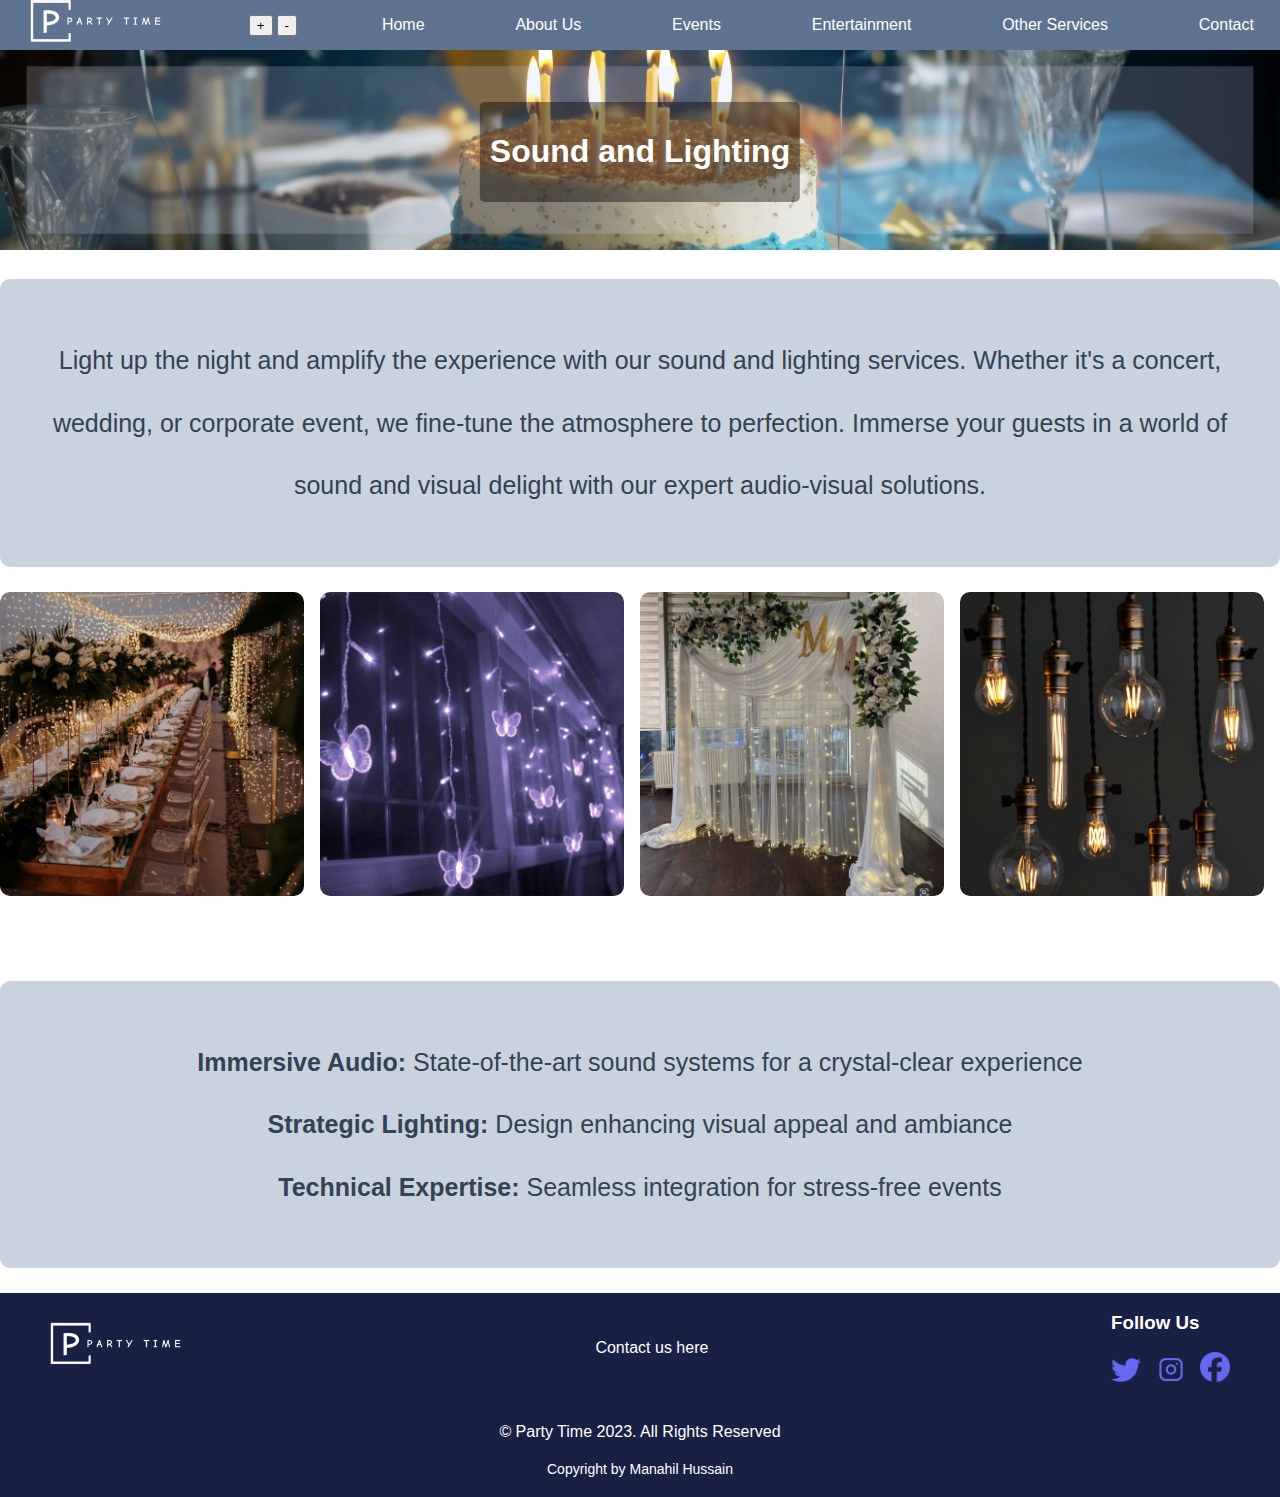
<file: Soundlight.html>
<!DOCTYPE html>
<html lang="en">
<head>
    <meta charset="UTF-8">
    <meta name="viewport" content="width=device-width, initial-scale=1.0">
    <title>Sound and Lighting Catering - Party Time</title>
    <link rel="stylesheet" href="soundlight_style.css">
	<script>
   let currentZoom = 100; // Initial zoom level in percentagefunction 
   function zoomIn() 
   {     
   currentZoom += 10;     
   applyZoom(); 
   } 
   function zoomOut() 
   {     
   currentZoom -= 10;     
   applyZoom(); 
   } 
   function applyZoom() 
   {     
   document.body.style.zoom = `${currentZoom}%`; 
   }
</script>

</head>

<body>
<div class="banner">
        <div class="logo">
            <img src="images/Untitled112_20231113145059.png" alt="Company Logo">
        </div>
		<!-- Zoom buttons -->    
<div class="zoom-buttons">        
<button onclick="zoomIn()">+</button>        
<button onclick="zoomOut()">-</button>    
</div>
		

        <div class="dropdown">
            <button class="dropbtn" onclick="location.href='index.html';">Home</button>
			</div>
			 <div class="dropdown">
            <button class="dropbtn" onclick="location.href='About_us.html';">About Us</button>
			</div>
			<div class="dropdown">
            <button class="dropbtn">Events</button>
			<div class="dropdown-content">
                <a onclick="location.href='Marquee_parties.html';">Marquee Parties</a>
                <a onclick="location.href='Themed_parties.html';">Themed Events</a>
                <a onclick="location.href='Special_celebrations.html';">Special Celebrations</a>
				
			</div>
            </div>
			 <div class="dropdown">
            <button class="dropbtn" onclick="location.href='Entertainment.html';">Entertainment</button>
			</div>
			 <div class="dropdown">
            <button class="dropbtn">Other Services</button>
            <div class="dropdown-content">
                <a onclick="location.href='Fundraisers.html';">Fundraisers</a>
                <a onclick="location.href='Bespoke.html';">Bespoke Catering</a>
                <a onclick="location.href='Themeprop.html';">Themes and Props</a>
                <a onclick="location.href='Invite.html';">invitations and Printworks</a>
                <a onclick="location.href='Soundlight.html';">Sound And Lighting</a>

            </div>
			</div>
			<div class="dropdown">
            <button class="dropbtn" onclick="location.href='Contact.html';">Contact</button>
			</div>

        </div>
		
	 <div class="container1" style="position: relative;">
        <img src="images/dasda.png" width="100%" height="200px">
        <div class="centered-text" style="position: absolute; top: 50%; left: 50%; transform: translate(-50%, -50%); text-align: center; background: rgba(0, 0, 0, 0.4); padding: 10px; border-radius: 5px;">
            <h1 style="font-family: 'Helvetica', sans-serif; font-size: 32px; color: white;">Sound and Lighting</h1>
        </div>
    </div>
	
	<p class="quote-text">Light up the night and amplify the experience with our sound and lighting services. Whether it's a concert, wedding, or corporate event, we fine-tune the atmosphere to perfection. Immerse your guests in a world of sound and visual delight with our expert audio-visual solutions.</p>
	
	<div class="container5">
  <!-- Image 1 -->
  <div>
    <img src="images/A Magical Santorini Wedding with Fairy Lights + Tropical Florals - Green Wedding Shoes 1.png" alt="Image 1">
    <div class="image-text"></div>
  </div>

  <!-- Image 2 -->
  <div>
    <img src="images/download (7) 1.png" alt="Image 2">
    <div class="image-text"></div>
  </div>

  <!-- Image 3 -->
  <div>
    <img src="images/Top Running Birthday Decor Ideas _ Wedding Backdrop Decorations 1.png" alt="Image 3">
    <div class="image-text"></div>
  </div>
  
  <!-- Image 4 -->
  <div>
    <img src="images/From Carbon to LED_ Filament Bulbs 1.png" alt="Image 1">
    <div class="image-text"></div>
  </div>
</div>


<p class="quote-text">
<b>Immersive Audio:</b> State-of-the-art sound systems for a crystal-clear experience<br>
<b>Strategic Lighting:</b> Design enhancing visual appeal and ambiance<br>
<b>Technical Expertise:</b> Seamless integration for stress-free events</p>


<footer>
<div class="footer-content">
    <div class="logo">
            <img src="images/Untitled112_20231113145059.png" alt="Company Logo">
        </div><span style="margin-left:-400px" class="company-name"><h3></h3></span>
    <div class="footer-links">
        <center>
        <ul>
            
            <li><a onclick="location.href='Contact.html';">Contact us here</a></li>
        </ul>
        </center>
    </div>
    
    <div class="footer-social">
        <h3>Follow Us</h3>
        <ul>
            <li><a href="#"><img src="images/Background twitter.png" alt="Twitter"></a></li>
            <li><a href="#"><img src="images/Background insta.png" alt="Instagram"></a></li>
            <li><a href="#"><img src="images/Background fb.png" alt="Facebook"></a></li>
        </ul>
    </div>
</div>
 <div class="footer-bottom">
	<p>&copy; Party Time 2023. All Rights Reserved</p>
	<p>Copyright by Manahil Hussain</p>
</div>

</footer>
 
 
</body>

</html>
</file>
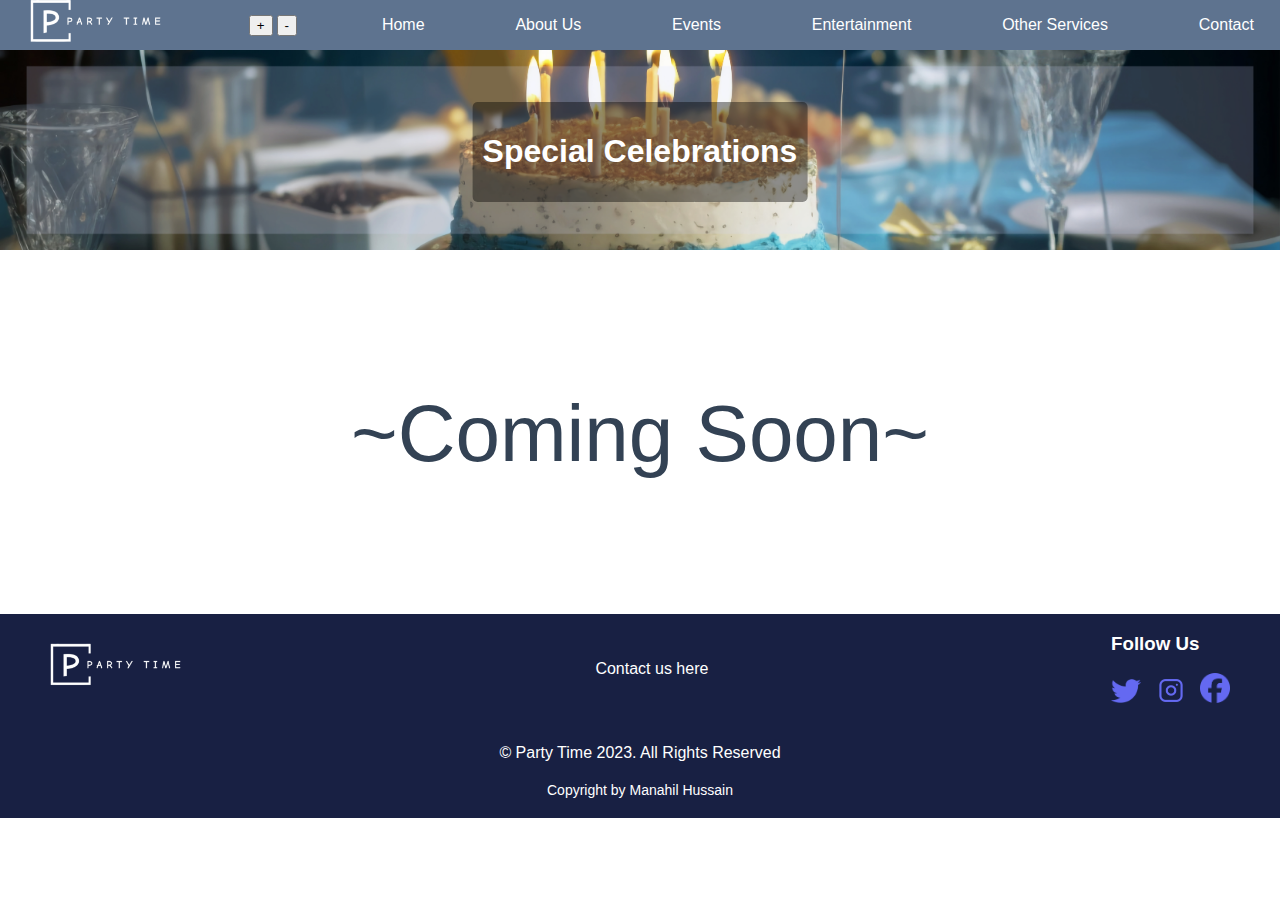
<file: Special_celebrations.html>
<!DOCTYPE html>
<html lang="en">
<head>
    <meta charset="UTF-8">
    <meta name="viewport" content="width=device-width, initial-scale=1.0">
    <title>Special Celebrations - Party Time</title>
    <link rel="stylesheet" href="special_celebrations_style.css">
	<script>
   let currentZoom = 100; // Initial zoom level in percentagefunction 
   function zoomIn() 
   {     
   currentZoom += 10;     
   applyZoom(); 
   } 
   function zoomOut() 
   {     
   currentZoom -= 10;     
   applyZoom(); 
   } 
   function applyZoom() 
   {     
   document.body.style.zoom = `${currentZoom}%`; 
   }
</script>

</head>

<body>
<div class="banner">
        <div class="logo">
            <img src="images/Untitled112_20231113145059.png" alt="Company Logo">
        </div>
		<!-- Zoom buttons -->    
<div class="zoom-buttons">        
<button onclick="zoomIn()">+</button>        
<button onclick="zoomOut()">-</button>    
</div>
		

        <div class="dropdown">
            <button class="dropbtn" onclick="location.href='index.html';">Home</button>
			</div>
			 <div class="dropdown">
            <button class="dropbtn" onclick="location.href='About_us.html';">About Us</button>
			</div>
			<div class="dropdown">
            <button class="dropbtn">Events</button>
			<div class="dropdown-content">
                <a onclick="location.href='Marquee_parties.html';">Marquee Parties</a>
                <a onclick="location.href='Themed_parties.html';">Themed Events</a>
                <a onclick="location.href='Special_celebrations.html';">Special Celebrations</a>
				
			</div>
            </div>
			 <div class="dropdown">
            <button class="dropbtn" onclick="location.href='Entertainment.html';">Entertainment</button>
			</div>
			 <div class="dropdown">
            <button class="dropbtn">Other Services</button>
            <div class="dropdown-content">
                <a onclick="location.href='Fundraisers.html';">Fundraisers</a>
                <a onclick="location.href='Bespoke.html';">Bespoke Catering</a>
                <a onclick="location.href='Themeprop.html';">Themes and Props</a>
                <a onclick="location.href='Invite.html';">invitations and Printworks</a>
                <a onclick="location.href='Soundlight.html';">Sound And Lighting</a>

            </div>
			</div>
			<div class="dropdown">
            <button class="dropbtn" onclick="location.href='Contact.html';">Contact</button>
			</div>

        </div>
		
		<div class="container1" style="position: relative;">
        <img src="images/dasda.png" width="100%" height="200px">
        <div class="centered-text" style="position: absolute; top: 50%; left: 50%; transform: translate(-50%, -50%); text-align: center; background: rgba(0, 0, 0, 0.4); padding: 10px; border-radius: 5px;">
            <h1 style="font-family: 'Helvetica', sans-serif; font-size: 32px; color: white;">Special Celebrations</h1>
        </div>
    </div>
	
	<p class="quote-text">~Coming Soon~</p>
	

<footer>
<div class="footer-content">
    <div class="logo">
            <img src="images/Untitled112_20231113145059.png" alt="Company Logo">
        </div><span style="margin-left:-400px" class="company-name"><h3></h3></span>
    <div class="footer-links">
        <center>
        <ul>
            
            <li><a onclick="location.href='Contact.html';">Contact us here</a></li>
        </ul>
        </center>
    </div>
    
    <div class="footer-social">
        <h3>Follow Us</h3>
        <ul>
            <li><a href="#"><img src="images/Background twitter.png" alt="Twitter"></a></li>
            <li><a href="#"><img src="images/Background insta.png" alt="Instagram"></a></li>
            <li><a href="#"><img src="images/Background fb.png" alt="Facebook"></a></li>
        </ul>
    </div>
</div>
 <div class="footer-bottom">
	<p>&copy; Party Time 2023. All Rights Reserved</p>
	<p>Copyright by Manahil Hussain</p>
</div>

</footer>
 
 
</body>

</html>
</file>
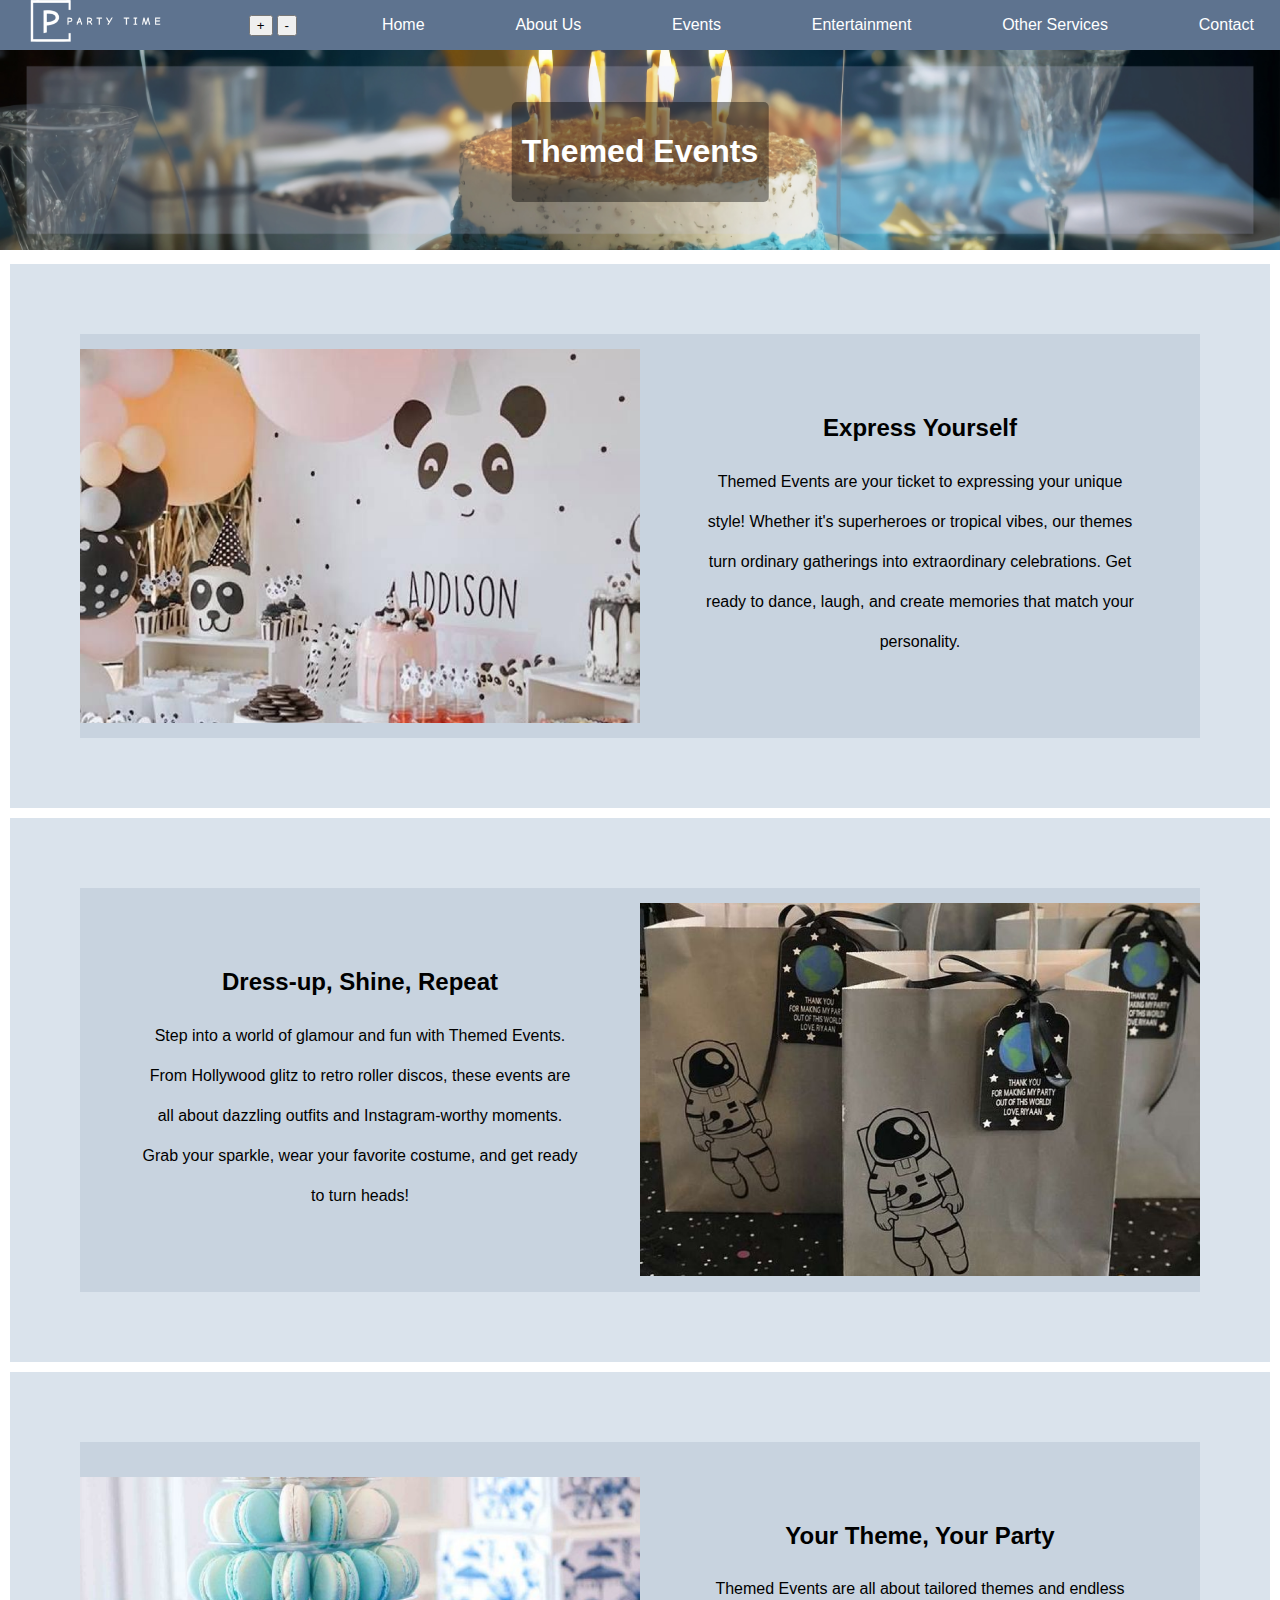
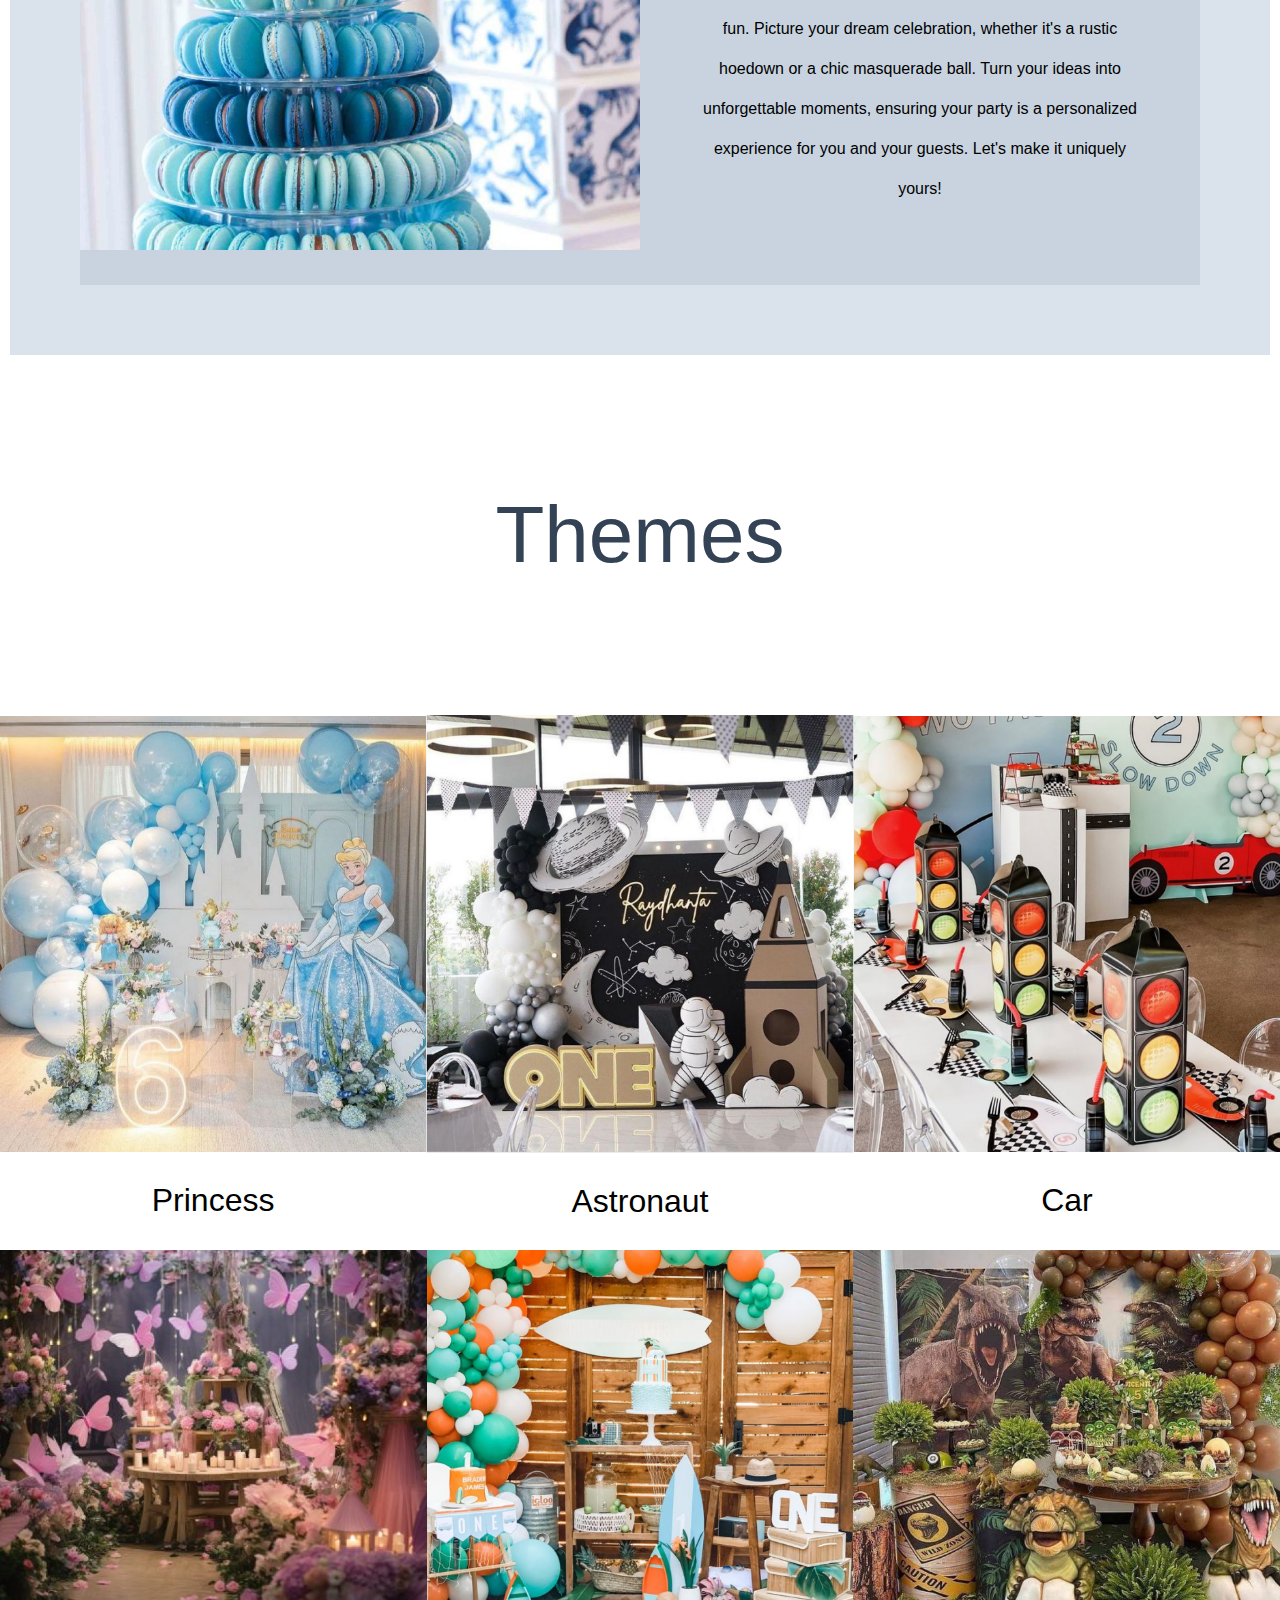
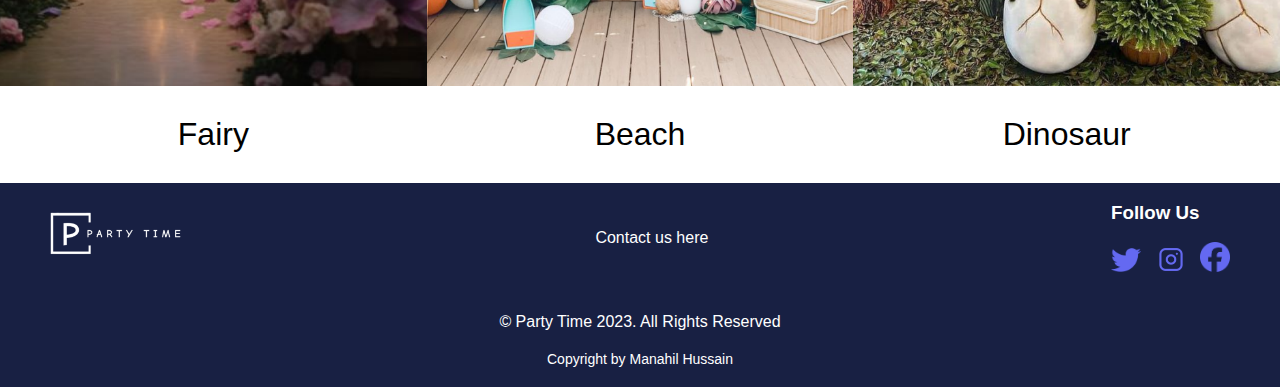
<file: Themed_parties.html>
<!DOCTYPE html>
<html lang="en">
<head>
    <meta charset="UTF-8">
    <meta name="viewport" content="width=device-width, initial-scale=1.0">
    <title>Themed Events - Party Time</title>
    <link rel="stylesheet" href="themes_parties_style.css">
	<script>
   let currentZoom = 100; // Initial zoom level in percentagefunction 
   function zoomIn() 
   {     
   currentZoom += 10;     
   applyZoom(); 
   } 
   function zoomOut() 
   {     
   currentZoom -= 10;     
   applyZoom(); 
   } 
   function applyZoom() 
   {     
   document.body.style.zoom = `${currentZoom}%`; 
   }
</script>

</head>

<body>
<div class="banner">
        <div class="logo">
            <img src="images/Untitled112_20231113145059.png" alt="Company Logo">
        </div>
		<!-- Zoom buttons -->    
<div class="zoom-buttons">        
<button onclick="zoomIn()">+</button>        
<button onclick="zoomOut()">-</button>    
</div>
		

        <div class="dropdown">
            <button class="dropbtn" onclick="location.href='index.html';">Home</button>
			</div>
			 <div class="dropdown">
            <button class="dropbtn" onclick="location.href='About_us.html';">About Us</button>
			</div>
			<div class="dropdown">
            <button class="dropbtn">Events</button>
			<div class="dropdown-content">
                <a onclick="location.href='Marquee_parties.html';">Marquee Parties</a>
                <a onclick="location.href='Themed_parties.html';">Themed Events</a>
                <a onclick="location.href='Special_celebrations.html';">Special Celebrations</a>
				
			</div>
            </div>
			 <div class="dropdown">
            <button class="dropbtn" onclick="location.href='Entertainment.html';">Entertainment</button>
			</div>
			 <div class="dropdown">
            <button class="dropbtn">Other Services</button>
            <div class="dropdown-content">
                <a onclick="location.href='Fundraisers.html';">Fundraisers</a>
                <a onclick="location.href='Bespoke.html';">Bespoke Catering</a>
                <a onclick="location.href='Themeprop.html';">Themes and Props</a>
                <a onclick="location.href='Invite.html';">invitations and Printworks</a>
                <a onclick="location.href='Soundlight.html';">Sound And Lighting</a>

            </div>
			</div>
			<div class="dropdown">
            <button class="dropbtn" onclick="location.href='Contact.html';">Contact</button>
			</div>

        </div>
		
	 <div class="container1" style="position: relative;">
        <img src="images/dasda.png" width="100%" height="200px">
        <div class="centered-text" style="position: absolute; top: 50%; left: 50%; transform: translate(-50%, -50%); text-align: center; background: rgba(0, 0, 0, 0.4); padding: 10px; border-radius: 5px;">
            <h1 style="font-family: 'Helvetica', sans-serif; font-size: 32px; color: white;">Themed Events</h1>
        </div>
    </div>
	
    <div class="container">
        <!-- Image element -->
        <img src="images/rrtt.png" alt="Your Image Description">

        <!-- Text container element -->
        <div class="text-container" style="font-family: 'Helvetica', sans-serif;">
            <h2>Express Yourself</h2>
            <p>Themed Events are your ticket to expressing your unique style! Whether it's superheroes or tropical vibes, our themes turn ordinary gatherings into extraordinary celebrations. Get ready to dance, laugh, and create memories that match your personality.</p>
        </div>
    </div>
	
	<div class="container2nd">
	
		<!-- Text container element -->
        <div class="text-container2nd" style="font-family: 'Helvetica', sans-serif;">
            <h2>Dress-up, Shine, Repeat</h2>
            <p>Step into a world of glamour and fun with Themed Events. From Hollywood glitz to retro roller discos, these events are all about dazzling outfits and Instagram-worthy moments. Grab your sparkle, wear your favorite costume, and get ready to turn heads!</p>
        </div>
        <!-- Image element -->
        <img src="images/ytyt.png" alt="Your Image Description">
       
    </div>
	
	<div class="container3rd" style="font-family: 'Helvetica', sans-serif;">
	<!-- Image element -->
        <img src="images/ytrw.png" alt="Your Image Description">
	
		<!-- Text container element -->
        <div class="text-container3rd">
            <h2>Your Theme, Your Party</h2>
            <p>Themed Events are all about tailored themes and endless fun. Picture your dream celebration, whether it's a rustic hoedown or a chic masquerade ball. Turn your ideas into unforgettable moments, ensuring your party is a personalized experience for you and your guests. Let's make it uniquely yours!</p>
        </div>
       
    </div>
	
	<p class="quote-text">Themes</p>
	
	
	<div class="container5">
  <!-- Image 1 -->
  <div>
    <img src="images/download (5) 1.png" alt="Image 1">
    <div class="image-text">Princess</div>
  </div>

  <!-- Image 2 -->
  <div>
    <img src="images/Astro 1.png" alt="Image 2">
    <div class="image-text">Astronaut</div>
  </div>

  <!-- Image 3 -->
  <div>
    <img src="images/Vintage Car 2nd Birthday Party — Jaala & Co_ _ Party Planning (1) 1.png" alt="Image 3">
    <div class="image-text">Car</div>
  </div>
</div>

<div class="container6">
  <!-- Image 1 -->
  <div>
    <img src="images/Fairy-themed birthday decoration 1.png" alt="Image 1">
    <div class="image-text">Fairy</div>
  </div>

  <!-- Image 2 -->
  <div>
    <img src="images/Summer 1st Birthday Party Ideas 1.png" alt="Image 2">
    <div class="image-text">Beach</div>
  </div>

  <!-- Image 3 -->
  <div>
    <img src="images/download (6) 1.png" alt="Image 3">
    <div class="image-text">Dinosaur</div>
  </div>
</div>

<footer>
<div class="footer-content">
    <div class="logo">
            <img src="images/Untitled112_20231113145059.png" alt="Company Logo">
        </div><span style="margin-left:-400px" class="company-name"><h3></h3></span>
    <div class="footer-links">
        <center>
        <ul>
            
            <li><a onclick="location.href='Contact.html';">Contact us here</a></li>
        </ul>
        </center>
    </div>
    
    <div class="footer-social">
        <h3>Follow Us</h3>
        <ul>
            <li><a href="#"><img src="images/Background twitter.png" alt="Twitter"></a></li>
            <li><a href="#"><img src="images/Background insta.png" alt="Instagram"></a></li>
            <li><a href="#"><img src="images/Background fb.png" alt="Facebook"></a></li>
        </ul>
    </div>
</div>
 <div class="footer-bottom">
	<p>&copy; Party Time 2023. All Rights Reserved</p>
	<p>Copyright by Manahil Hussain</p>
</div>

</footer>
 
 
</body>

</html>
</file>
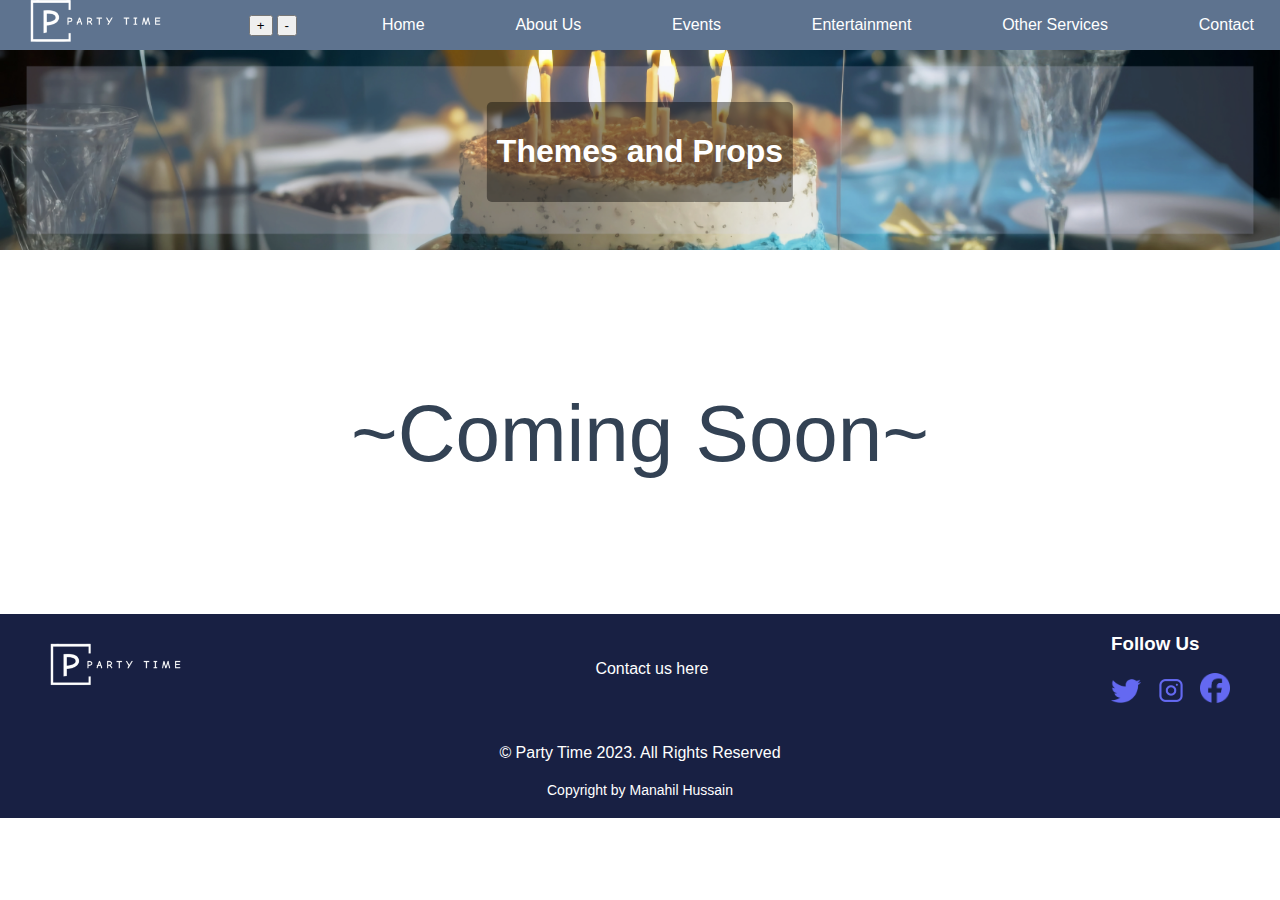
<file: Themeprop.html>
<!DOCTYPE html>
<html lang="en">
<head>
    <meta charset="UTF-8">
    <meta name="viewport" content="width=device-width, initial-scale=1.0">
    <title>Themes and Props Catering - Party Time</title>
    <link rel="stylesheet" href="themeprop_style.css">
	<script>
   let currentZoom = 100; // Initial zoom level in percentagefunction 
   function zoomIn() 
   {     
   currentZoom += 10;     
   applyZoom(); 
   } 
   function zoomOut() 
   {     
   currentZoom -= 10;     
   applyZoom(); 
   } 
   function applyZoom() 
   {     
   document.body.style.zoom = `${currentZoom}%`; 
   }
</script>

</head>

<body>
<div class="banner">
        <div class="logo">
            <img src="images/Untitled112_20231113145059.png" alt="Company Logo">
        </div>
		<!-- Zoom buttons -->    
<div class="zoom-buttons">        
<button onclick="zoomIn()">+</button>        
<button onclick="zoomOut()">-</button>    
</div>
		

        <div class="dropdown">
            <button class="dropbtn" onclick="location.href='index.html';">Home</button>
			</div>
			 <div class="dropdown">
            <button class="dropbtn" onclick="location.href='About_us.html';">About Us</button>
			</div>
			<div class="dropdown">
            <button class="dropbtn">Events</button>
			<div class="dropdown-content">
                <a onclick="location.href='Marquee_parties.html';">Marquee Parties</a>
                <a onclick="location.href='Themed_parties.html';">Themed Events</a>
                <a onclick="location.href='Special_celebrations.html';">Special Celebrations</a>
				
			</div>
            </div>
			 <div class="dropdown">
            <button class="dropbtn" onclick="location.href='Entertainment.html';">Entertainment</button>
			</div>
			 <div class="dropdown">
            <button class="dropbtn">Other Services</button>
            <div class="dropdown-content">
                <a onclick="location.href='Fundraisers.html';">Fundraisers</a>
                <a onclick="location.href='Bespoke.html';">Bespoke Catering</a>
                <a onclick="location.href='Themeprop.html';">Themes and Props</a>
                <a onclick="location.href='Invite.html';">invitations and Printworks</a>
                <a onclick="location.href='Soundlight.html';">Sound And Lighting</a>

            </div>
			</div>
			<div class="dropdown">
            <button class="dropbtn" onclick="location.href='Contact.html';">Contact</button>
			</div>

        </div>
		
	<div class="container1" style="position: relative;">
        <img src="images/dasda.png" width="100%" height="200px">
        <div class="centered-text" style="position: absolute; top: 50%; left: 50%; transform: translate(-50%, -50%); text-align: center; background: rgba(0, 0, 0, 0.4); padding: 10px; border-radius: 5px;">
            <h1 style="font-family: 'Helvetica', sans-serif; font-size: 32px; color: white;">Themes and Props</h1>
        </div>
    </div>

		<p class="quote-text">~Coming Soon~</p>


<footer>
<div class="footer-content">
    <div class="logo">
            <img src="images/Untitled112_20231113145059.png" alt="Company Logo">
        </div><span style="margin-left:-400px" class="company-name"><h3></h3></span>
    <div class="footer-links">
        <center>
        <ul>
            
            <li><a onclick="location.href='Contact.html';">Contact us here</a></li>
        </ul>
        </center>
    </div>
    
    <div class="footer-social">
        <h3>Follow Us</h3>
        <ul>
            <li><a href="#"><img src="images/Background twitter.png" alt="Twitter"></a></li>
            <li><a href="#"><img src="images/Background insta.png" alt="Instagram"></a></li>
            <li><a href="#"><img src="images/Background fb.png" alt="Facebook"></a></li>
        </ul>
    </div>
</div>
 <div class="footer-bottom">
	<p>&copy; Party Time 2023. All Rights Reserved</p>
	<p>Copyright by Manahil Hussain</p>
</div>

</footer>
 
 
</body>

</html>
</file>
<file: about_us_style.css>
.banner {
        background-color: #5E738F;
        color: #fff;
        display: flex;
        justify-content: space-between;
        align-items: center;
        padding: 10px 20px;
		height: 30px;
    }
 .logo img {
	 max-width: 150px;
	 height: auto;
 }
 p
 { line-height: 2.5;
	color: black;
 }
  
 
 body {
    margin: 0;
    padding: 0;
}
 
 .banner2 {
        background-color: ;
        opacity: 0.7;
        color: #000;
        display: flex;
        justify-content: space-between;
        align-items: center;
        margin-top:360px;
        padding: 10px 20px;
        width: 1000px ;
        height:300px;
        
    }
	.centered {
    position: absolute;
    top: 20%;
    left: 50%;
    transform: translate(-50%, -50%);
    text-align: center;
}

.banner2 .content p {
    font-family: 'MUNICH', 'Gill Sans', 'Gill Sans MT', Calibri, 'Trebuchet MS', sans-serif;
    font-size: 30px;
    line-height: 1.3; 
    text-shadow: 0 0 5px rgba(255, 255, 255, 0.8);
	
}


.contact-text a,
.contact-text a:link,
.contact-text a:visited {
    color: #fff;
}

.contact-text a {
    text-decoration: none;
    color: #your-desired-color;
}

.contact-text a:hover {
    text-decoration: underline;
}

.contact-text {
    background-color: rgba(0, 0, 0, 0.1);
    color: #fff;
    padding: 6px; 
    text-align: center; 
    font-size: 28px; 
	border: 2px solid rgba(0, 0, 0, 0.4);
}


	 .banner3 {
        background-color: #fff;
        opacity: 0.7;
        color: #000;
       padding-top: -50px
       margin-bottom:100px;
       align-items:Center;
    text-align:Center;
       
        width: 600px ;
        height:300px;
        
    }
.banner4 {
        background-color: #fff;
        opacity: 0.7;
        color: #000;
       padding-top: -50px
       margin-bottom:100px;
       align-items:Center;
    text-align:Center;
       
        width: 600px ;
        height:400px;
        
    }

    .More{

        height: 30px;
        width: 200px;
        font-family: 'Gill Sans', 'Gill Sans MT', Calibri, 'Trebuchet MS', sans-serif;
        color: #000;
        font-weight: bold;
    }
 p
 {
    line-height: 2.5; 
    color: black;
 }

  .container2 {
      display: grid;
      grid-template-columns: repeat(3, 1fr);
      grid-gap: 30px;
    }
    .box {
      cursor: pointer;
    
      padding-left:30px;
      text-align: center;
	  margin: 50px;
	  justify-content: center;
      align-items: center;
    }
    
	  .container img{
		  
		  
		
		   display: block;
		  
		  
	  }
	 .container2 {
		 
		 background-color: #fff;
		 width:100%;
		 height:700px;
		  font-family:'Thick_calibri','Gill Sans', 'Gill Sans MT', Calibri, 'Trebuchet MS', sans-serif;
		 color: white;
		 font-weight: bold;
		 padding-top: 0px;
		  text-align: center;
		 
	 }
	 .packages-text {
    position: absolute;
    top: 92%; /* Vertically center the text within the container */
    left: 48.5%; /* Horizontally center the text within the container */
    transform: translate(-50%, -50%); /* Center the text perfectly */
    font-size: 30px; /* Adjust the font size as needed */
    color: #1B2054 
}
	 .container2 img{
		 
		 display: block;
		 
		
	 }
      .img {
        display: block;
    }
    .center {
  position: absolute;
  top: 50%;
  left: 50%;
  transform: translate(-50%, -50%);
}
    
      .centered {
        position: absolute;
        top: 50%;
        left: 50%;
        transform: translate(-50%, -50%);
      }
    
    .dropdown {
        position: relative;
        display: inline-block;
		 z-index: 100;
    }
    
    .dropbtn {
        background-color: transparent;
        color: #fff;
        font-family:'Gill Sans', 'Gill Sans MT', Calibri, 'Trebuchet MS', sans-serif;
        
        border: none;
        cursor: pointer;
        font-size: 16px;
    }
    
    .dropdown-content {
        display: none;
        position: absolute;
        background-color: #809CC2;
        font-family:'Gill Sans', 'Gill Sans MT', Calibri, 'Trebuchet MS', sans-serif;
        min-width: 160px;
        box-shadow: 0px 8px 16px 0px rgba(0,0,0,0.2);
    }
    
    .dropdown-content a {
        color: #fff;
        padding: 12px 16px;
        text-decoration: none;
        display: block;
    }
    
    .dropdown-content a:hover {
        background-color:  #99BBE8;
		border-radius: 5px;
    }
    
    .dropdown:hover .dropdown-content {
        display: block;
		border-radius: 5px;
    }
    
    .dropdown:hover .dropbtn {
        background-color: #99BBE8;
		border-radius: 5px;
    }
    /* Apply a background color and set text color */
footer {
    background-color: #182043;
    color: white; /* Text color for the footer */
    margin: 0;
    padding: 0;
    font-family: 'Gill Sans', 'Gill Sans MT', Calibri, 'Trebuchet MS', sans-serif;
}


/* Center align the footer content */
.footer-content {
    max-width: 1200px; /* Set a maximum width for the content */
    margin: 0 auto; /* Center align the content horizontally */
    display: flex; /* Use flexbox for layout */
    flex-wrap: wrap; /* Allow content to wrap on smaller screens */
    justify-content: space-between; /* Space elements evenly */
    align-items: center; /* Center align items vertically */
}

/* Style the footer logo and event name */
.footer-logo img {
    max-width: 100px; /* Set a maximum width for the logo */
    margin-right: 10px; /* Add spacing between logo and event name */
}

/* Style the navigation links */
.footer-links ul {
    list-style: none; /* Remove list bullets */
    padding: 0; /* Remove default list padding */
}

.footer-links li {
    margin-bottom: 10px; /* Add spacing between list items */
}

.footer-links a {
    text-decoration: none; /* Remove underline from links */
    color: white; /* Text color for links */
}

/* Style the social media icons */
.footer-social ul {
    list-style: none; /* Remove list bullets */
    padding: 0; /* Remove default list padding */
}

.footer-social li {
    display: inline-block; /* Display icons horizontally */
    margin-right: 10px; /* Add spacing between icons */
}

.footer-social img {
    max-width: 30px; /* Set a maximum width for the social media icons */
}

/* Style the footer bottom section */
.footer-bottom {
    padding: 10px 0; /* Add padding to the top and bottom */
    text-align: center; /* Center align text */
}

/* Style copyright text and attribution */
.footer-bottom p {
    margin: 0; /* Remove default margin */
	color:white;
}

/* Style the Designed by text */
.footer-bottom p:last-child {
    font-size: 14px; /* Adjust font size for attribution */
}
.footer-links {
    text-align: center; /* Center-align the Contact text */
    color: white; /* Text color for the Contact text */
}

.footer-links a {
    text-decoration: none; /* Remove underline from the Contact link */
}
</file>
<file: bespoke_style.css>
.banner {
        background-color: #5E738F;
        color: #fff;
        display: flex;
        justify-content: space-between;
        align-items: center;
        padding: 10px 20px;
		height: 30px;
    }
 .logo img {
	 max-width: 150px;
	 height: auto;
 }
 p
 { line-height: 2.5;
	color: black;
 }
  
 
 body {
    margin: 0;
    padding: 0;
}

.quote-text {
		font-family:'Lofty Goals','Gill Sans', 'Gill Sans MT', Calibri, 'Trebuchet MS', sans-serif;
		text-align: center;
		font-size: 80px;
		color: #334254;
		
	}
 
 .banner2 {
        background-color: ;
        opacity: 0.7;
        color: #000;
        display: flex;
        justify-content: space-between;
        align-items: left-side;
    
        padding: 10px 20px;
        width: 1000px ;
        height:300px;
        
    }
	.banner2 .content p {
    font-family: 'MUNICH', 'Gill Sans', 'Gill Sans MT', Calibri, 'Trebuchet MS', sans-serif;
    font-size: 50px; /* Change this value to your desired text size */
    text-align: center; /* Center-align the text */
    line-height: 1.5; /* Adjust this value to control the spacing between lines of text */
	font-weight: bold;
	text-shadow: 0 0 5px rgba(255, 255, 255, 0.8);
}
.contact-text a,
.contact-text a:link,
.contact-text a:visited {
    color: #fff; /* Change text color to white */
}

.contact-text a {
    text-decoration: none; /* Remove underline */
    color: #your-desired-color; /* Change text color to your desired color */
}

.contact-text a:hover {
    text-decoration: underline; /* Add underline on hover if desired */
}

.contact-text {
    background-color: rgba(0, 0, 0, 0.1); /* Background with low opacity */
    color: #fff; /* Text color for "Contact us now" */
    padding: 6px; /* Adjust padding as needed */
    text-align: center; /* Center-align the text */
    font-size: 28px; /* Adjust text size as needed */
	border: 2px solid rgba(0, 0, 0, 0.4);
}


	 .banner3 {
        background-color: #fff;
        opacity: 0.7;
        color: #000;
       padding-top: -50px
       margin-bottom:100px;
       align-items:Center;
    text-align:Center;
       
        width: 600px ;
        height:300px;
        
    }
.banner4 {
        background-color: #fff;
        opacity: 0.7;
        color: #000;
       padding-top: -50px
       margin-bottom:100px;
       align-items:Center;
    text-align:Center;
       
        width: 600px ;
        height:400px;
        
    }

    .More{

        height: 30px;
        width: 200px;
        font-family: 'Gill Sans', 'Gill Sans MT', Calibri, 'Trebuchet MS', sans-serif;
        color: #000;
        font-weight: bold;
    }
 p
 {
    line-height: 2.5; 
    color: black;
 }

  .container2 {
      display: grid;
      grid-template-columns: repeat(3, 1fr);
      grid-gap: 30px;
    }
    .box {
      cursor: pointer;
    
      padding-left:30px;
      text-align: center;
	  margin: 50px;
	  justify-content: center;
      align-items: center;
    }
    
	  .container img{
		  
		  
		
		   display: block;
		  
		  
	  }
	 .container2 {
		 
		 background-color: #fff;
		 width:100%;
		 height:700px;
		  font-family:'Thick_calibri','Gill Sans', 'Gill Sans MT', Calibri, 'Trebuchet MS', sans-serif;
		 color: white;
		 font-weight: bold;
		 padding-top: 0px;
		  text-align: center;
		 
	 }
	 .packages-text {
    position: absolute;
    top: 92%; /* Vertically center the text within the container */
    left: 48.5%; /* Horizontally center the text within the container */
    transform: translate(-50%, -50%); /* Center the text perfectly */
    font-size: 30px; /* Adjust the font size as needed */
    color: #1B2054 /* Text color for "Packages" */
}
	 .container2 img{
		 
		 display: block;
		 
		
	 }
      .img {
        display: block;
    }
    .center {
  position: absolute;
  top: 50%;
  left: 50%;
  transform: translate(-50%, -50%);
}
    
      .centered {
        position: absolute;
        top: 50%;
        left: 50%;
        transform: translate(-50%, -50%);
      }
    
    .dropdown {
        position: relative;
        display: inline-block;
		 z-index: 100;
    }
    
    .dropbtn {
        background-color: transparent;
        color: #fff;
        font-family:'Gill Sans', 'Gill Sans MT', Calibri, 'Trebuchet MS', sans-serif;
        
        border: none;
        cursor: pointer;
        font-size: 16px;
    }
    
    .dropdown-content {
        display: none;
        position: absolute;
        background-color: #809CC2;
        font-family:'Gill Sans', 'Gill Sans MT', Calibri, 'Trebuchet MS', sans-serif;
        min-width: 160px;
        box-shadow: 0px 8px 16px 0px rgba(0,0,0,0.2);
    }
    
    .dropdown-content a {
        color: #fff;
        padding: 12px 16px;
        text-decoration: none;
        display: block;
    }
    
    .dropdown-content a:hover {
        background-color:  #99BBE8;
		border-radius: 5px;
    }
    
    .dropdown:hover .dropdown-content {
        display: block;
		border-radius: 5px;
    }
    
    .dropdown:hover .dropbtn {
        background-color: #99BBE8;
		border-radius: 5px;
    }
    /* Apply a background color and set text color */
footer {
    background-color: #182043;
    color: white; /* Text color for the footer */
    margin: 0;
    padding: 0;
    font-family: 'Gill Sans', 'Gill Sans MT', Calibri, 'Trebuchet MS', sans-serif;
}


/* Center align the footer content */
.footer-content {
    max-width: 1200px; /* Set a maximum width for the content */
    margin: 0 auto; /* Center align the content horizontally */
    display: flex; /* Use flexbox for layout */
    flex-wrap: wrap; /* Allow content to wrap on smaller screens */
    justify-content: space-between; /* Space elements evenly */
    align-items: center; /* Center align items vertically */
}

/* Style the footer logo and event name */
.footer-logo img {
    max-width: 100px; /* Set a maximum width for the logo */
    margin-right: 10px; /* Add spacing between logo and event name */
}

/* Style the navigation links */
.footer-links ul {
    list-style: none; /* Remove list bullets */
    padding: 0; /* Remove default list padding */
}

.footer-links li {
    margin-bottom: 10px; /* Add spacing between list items */
}

.footer-links a {
    text-decoration: none; /* Remove underline from links */
    color: white; /* Text color for links */
}

/* Style the social media icons */
.footer-social ul {
    list-style: none; /* Remove list bullets */
    padding: 0; /* Remove default list padding */
}

.footer-social li {
    display: inline-block; /* Display icons horizontally */
    margin-right: 10px; /* Add spacing between icons */
}

.footer-social img {
    max-width: 30px; /* Set a maximum width for the social media icons */
}

/* Style the footer bottom section */
.footer-bottom {
    padding: 10px 0; /* Add padding to the top and bottom */
    text-align: center; /* Center align text */
}

/* Style copyright text and attribution */
.footer-bottom p {
    margin: 0; /* Remove default margin */
	color:white;
}

/* Style the Designed by text */
.footer-bottom p:last-child {
    font-size: 14px; /* Adjust font size for attribution */
}
.footer-links {
    text-align: center; /* Center-align the Contact text */
    color: white; /* Text color for the Contact text */
}

.footer-links a {
    text-decoration: none; /* Remove underline from the Contact link */
}
</file>
<file: contact_style.css>
.banner {
        background-color: #5E738F;
        color: #fff;
        display: flex;
        justify-content: space-between;
        align-items: center;
        padding: 10px 20px;
		height: 30px;
    }
.logo img {
	 max-width: 150px;
	 height: auto;
 }
 p
 { line-height: 2.5;
	color: black;
 }
  
 
 body {
    margin: 0;
    padding: 0;
}
 
  .contact-form {
      background-color: #fff;
      padding: 20px;
      border-radius: 8px;
      box-shadow: 0 0 10px rgba(0, 0, 0, 0.1);
	  
    }

    .form-group {
      margin-bottom: 20px;
    }

    .form-group label {
      display: block;
      margin-bottom: 8px;
      font-weight: bold;
    }

    .form-group input,
    .form-group textarea {
      width: 100%;
      padding: 8px;
      box-sizing: border-box;
      border: 1px solid #ccc;
      border-radius: 4px;
      transition: background-color 0.3s ease-in-out;
    }

    .form-group input:hover,
    .form-group textarea:hover {
      background-color: #f0f0f0;
    }

    .form-group textarea {
      resize: vertical;
    }

    .submit-btn {
      background-color: #1B2054;
      color: #fff;
      padding: 10px 20px;
      border: none;
	  align-items: Center;
      border-radius: 4px;
      cursor: pointer;
    }
 
 .banner2 {
        background-color: ;
        opacity: 0.7;
        color: #000;
        display: flex;
        justify-content: space-between;
        align-items: left-side;
    
        padding: 10px 20px;
        width: 1000px ;
        height:300px;
        
    }
	.banner2 .content p {
    font-family: 'MUNICH', 'Gill Sans', 'Gill Sans MT', Calibri, 'Trebuchet MS', sans-serif;
    font-size: 50px; /* Change this value to your desired text size */
    text-align: center; /* Center-align the text */
    line-height: 1.5; /* Adjust this value to control the spacing between lines of text */
	font-weight: bold;
	text-shadow: 0 0 5px rgba(255, 255, 255, 0.8);
}
.contact-text a,
.contact-text a:link,
.contact-text a:visited {
    color: #fff; /* Change text color to white */
}

.contact-text a {
    text-decoration: none; /* Remove underline */
    color: #your-desired-color; /* Change text color to your desired color */
}

.contact-text a:hover {
    text-decoration: underline; /* Add underline on hover if desired */
}

.contact-text {
    background-color: rgba(0, 0, 0, 0.1); /* Background with low opacity */
    color: #fff; /* Text color for "Contact us now" */
    padding: 6px; /* Adjust padding as needed */
    text-align: center; /* Center-align the text */
    font-size: 28px; /* Adjust text size as needed */
	border: 2px solid rgba(0, 0, 0, 0.4);
}


	 .banner3 {
        background-color: #fff;
        opacity: 0.7;
        color: #000;
       padding-top: -50px
       margin-bottom:100px;
       align-items:Center;
    text-align:Center;
       
        width: 600px ;
        height:300px;
        
    }
.banner4 {
        background-color: #fff;
        opacity: 0.7;
        color: #000;
       padding-top: -50px
       margin-bottom:100px;
       align-items:Center;
    text-align:Center;
       
        width: 600px ;
        height:400px;
        
    }

    .More{

        height: 30px;
        width: 200px;
        font-family: 'Gill Sans', 'Gill Sans MT', Calibri, 'Trebuchet MS', sans-serif;
        color: #000;
        font-weight: bold;
    }
 p
 {
    line-height: 2.5; 
    color: black;
 }

  .container2 {
      display: grid;
      grid-template-columns: repeat(3, 1fr);
      grid-gap: 30px;
    }
    .box {
      cursor: pointer;
    
      padding-left:30px;
      text-align: center;
	  margin: 50px;
	  justify-content: center;
      align-items: center;
    }
    
	  .container img{
		  
		  
		
		   display: block;
		  
		  
	  }
	 .container2 {
		 
		 background-color: #fff;
		 width:100%;
		 height:700px;
		  font-family:'Thick_calibri','Gill Sans', 'Gill Sans MT', Calibri, 'Trebuchet MS', sans-serif;
		 color: white;
		 font-weight: bold;
		 padding-top: 0px;
		  text-align: center;
		 
	 }
	 .packages-text {
    position: absolute;
    top: 92%; /* Vertically center the text within the container */
    left: 48.5%; /* Horizontally center the text within the container */
    transform: translate(-50%, -50%); /* Center the text perfectly */
    font-size: 30px; /* Adjust the font size as needed */
    color: #1B2054 /* Text color for "Packages" */
}
	 .container2 img{
		 
		 display: block;
		 
		
	 }
      .img {
        display: block;
    }
    .center {
  position: absolute;
  top: 50%;
  left: 50%;
  transform: translate(-50%, -50%);
}
    
      .centered {
        position: absolute;
        top: 50%;
        left: 50%;
        transform: translate(-50%, -50%);
      }
    
    .dropdown {
        position: relative;
        display: inline-block;
		 z-index: 100;
    }
    
    .dropbtn {
        background-color: transparent;
        color: #fff;
        font-family:'Gill Sans', 'Gill Sans MT', Calibri, 'Trebuchet MS', sans-serif;
        
        border: none;
        cursor: pointer;
        font-size: 16px;
    }
    
    .dropdown-content {
        display: none;
        position: absolute;
        background-color: #809CC2;
        font-family:'Gill Sans', 'Gill Sans MT', Calibri, 'Trebuchet MS', sans-serif;
        min-width: 160px;
        box-shadow: 0px 8px 16px 0px rgba(0,0,0,0.2);
    }
    
    .dropdown-content a {
        color: #fff;
        padding: 12px 16px;
        text-decoration: none;
        display: block;
    }
    
    .dropdown-content a:hover {
        background-color:  #99BBE8;
		border-radius: 5px;
    }
    
    .dropdown:hover .dropdown-content {
        display: block;
		border-radius: 5px;
    }
    
    .dropdown:hover .dropbtn {
        background-color: #99BBE8;
		border-radius: 5px;
    }
    /* Apply a background color and set text color */
footer {
    background-color: #182043;
    color: white; /* Text color for the footer */
    margin: 0;
    padding: 0;
    font-family: 'Gill Sans', 'Gill Sans MT', Calibri, 'Trebuchet MS', sans-serif;
}


/* Center align the footer content */
.footer-content {
    max-width: 1200px; /* Set a maximum width for the content */
    margin: 0 auto; /* Center align the content horizontally */
    display: flex; /* Use flexbox for layout */
    flex-wrap: wrap; /* Allow content to wrap on smaller screens */
    justify-content: space-between; /* Space elements evenly */
    align-items: center; /* Center align items vertically */
}

/* Style the footer logo and event name */
.footer-logo img {
    max-width: 100px; /* Set a maximum width for the logo */
    margin-right: 10px; /* Add spacing between logo and event name */
}

/* Style the navigation links */
.footer-links ul {
    list-style: none; /* Remove list bullets */
    padding: 0; /* Remove default list padding */
}

.footer-links li {
    margin-bottom: 10px; /* Add spacing between list items */
}

.footer-links a {
    text-decoration: none; /* Remove underline from links */
    color: white; /* Text color for links */
}

/* Style the social media icons */
.footer-social ul {
    list-style: none; /* Remove list bullets */
    padding: 0; /* Remove default list padding */
}

.footer-social li {
    display: inline-block; /* Display icons horizontally */
    margin-right: 10px; /* Add spacing between icons */
}

.footer-social img {
    max-width: 30px; /* Set a maximum width for the social media icons */
}

/* Style the footer bottom section */
.footer-bottom {
    padding: 10px 0; /* Add padding to the top and bottom */
    text-align: center; /* Center align text */
}

/* Style copyright text and attribution */
.footer-bottom p {
    margin: 0; /* Remove default margin */
	color:white;
}

/* Style the Designed by text */
.footer-bottom p:last-child {
    font-size: 14px; /* Adjust font size for attribution */
}
.footer-links {
    text-align: center; /* Center-align the Contact text */
    color: white; /* Text color for the Contact text */
}

.footer-links a {
    text-decoration: none; /* Remove underline from the Contact link */
}
</file>
<file: entertainment_style.css>
.banner {
        background-color: #5E738F;
        color: #fff;
        display: flex;
        justify-content: space-between;
        align-items: center;
        padding: 10px 20px;
		height: 30px;
    }
 .logo img {
	 max-width: 150px;
	 height: auto;
 }
 p
 { line-height: 2.5;
	color: black;
 }
  
 
 body {
    margin: 0;
    padding: 0;
}

.body {
      margin: 0;
      display: flex;
      justify-content: center;
      align-items: center;
      height: 100vh;
    }

    /* Apply some basic styling to the container */
    .text-container {
      background-color: #D4E6EC;
      padding: 130px;
      text-align: center;
    }

    /* Make sure images don't exceed their container */
    img, .text-container {
      width: 400px; /* Adjust the size as needed */
      height: auto;
	  
    }

    /* Use flexbox to position the elements side by side with some gap */
    .container {
      display: flex;
      justify-content: space-between;
      align-items: center;
      margin: 20px; /* Adjust the gap */
	  background-color:#DFF1F7;
	  border: 70px solid #DFF1F7;
    }

.container5 {
      display: flex;
      justify-content: space-between;
      align-items: center;
    }

    .container5 div {
      position: relative;
      overflow: hidden;
      transition: transform 0.3s ease-in-out;
    }

    .container5 div:hover {
      transform: scale(0.95);
    }

    .container5 img {
      width: 100%;
      height: auto;
      display: block;
    }

    .image-text {
      text-align: center;
      font-family: 'Helvetica', sans-serif;
      font-size: 32px;
      padding: 30px;
    }

 
 .banner2 {
        background-color: ;
        opacity: 0.7;
        color: #000;
        display: flex;
        justify-content: space-between;
        align-items: left-side;
    
        padding: 10px 20px;
        width: 1000px ;
        height:300px;
        
    }
	.banner2 .content p {
    font-family: 'MUNICH', 'Gill Sans', 'Gill Sans MT', Calibri, 'Trebuchet MS', sans-serif;
    font-size: 50px; /* Change this value to your desired text size */
    text-align: center; /* Center-align the text */
    line-height: 1.5; /* Adjust this value to control the spacing between lines of text */
	font-weight: bold;
	text-shadow: 0 0 5px rgba(255, 255, 255, 0.8);
}
.contact-text a,
.contact-text a:link,
.contact-text a:visited {
    color: #fff; /* Change text color to white */
}

.contact-text a {
    text-decoration: none; /* Remove underline */
    color: #your-desired-color; /* Change text color to your desired color */
}

.contact-text a:hover {
    text-decoration: underline; /* Add underline on hover if desired */
}

.contact-text {
    background-color: rgba(0, 0, 0, 0.1); /* Background with low opacity */
    color: #fff; /* Text color for "Contact us now" */
    padding: 6px; /* Adjust padding as needed */
    text-align: center; /* Center-align the text */
    font-size: 28px; /* Adjust text size as needed */
	border: 2px solid rgba(0, 0, 0, 0.4);
}


	 .banner3 {
        background-color: #fff;
        opacity: 0.7;
        color: #000;
       padding-top: -50px
       margin-bottom:100px;
       align-items:Center;
    text-align:Center;
       
        width: 600px ;
        height:300px;
        
    }
.banner4 {
        background-color: #fff;
        opacity: 0.7;
        color: #000;
       padding-top: -50px
       margin-bottom:100px;
       align-items:Center;
    text-align:Center;
       
        width: 600px ;
        height:400px;
        
    }

    .More{

        height: 30px;
        width: 200px;
        font-family: 'Gill Sans', 'Gill Sans MT', Calibri, 'Trebuchet MS', sans-serif;
        color: #000;
        font-weight: bold;
    }
 p
 {
    line-height: 2.5; 
    color: black;
 }

  .container2 {
      display: grid;
      grid-template-columns: repeat(3, 1fr);
      grid-gap: 30px;
    }
    .box {
      cursor: pointer;
    
      padding-left:30px;
      text-align: center;
	  margin: 50px;
	  justify-content: center;
      align-items: center;
    }
    
	  .container img{
		  
		  
		
		   display: block;
		  
		  
	  }
	 .container2 {
		 
		 background-color: #fff;
		 width:100%;
		 height:700px;
		  font-family:'Thick_calibri','Gill Sans', 'Gill Sans MT', Calibri, 'Trebuchet MS', sans-serif;
		 color: white;
		 font-weight: bold;
		 padding-top: 0px;
		  text-align: center;
		 
	 }
	 .packages-text {
    position: absolute;
    top: 92%; /* Vertically center the text within the container */
    left: 48.5%; /* Horizontally center the text within the container */
    transform: translate(-50%, -50%); /* Center the text perfectly */
    font-size: 30px; /* Adjust the font size as needed */
    color: #1B2054 /* Text color for "Packages" */
}
	 .container2 img{
		 
		 display: block;
		 
		
	 }
      .img {
        display: block;
    }
    .center {
  position: absolute;
  top: 50%;
  left: 50%;
  transform: translate(-50%, -50%);
}
    
      .centered {
        position: absolute;
        top: 50%;
        left: 50%;
        transform: translate(-50%, -50%);
      }
    
    .dropdown {
        position: relative;
        display: inline-block;
		 z-index: 100;
    }
    
    .dropbtn {
        background-color: transparent;
        color: #fff;
        font-family:'Gill Sans', 'Gill Sans MT', Calibri, 'Trebuchet MS', sans-serif;
        
        border: none;
        cursor: pointer;
        font-size: 16px;
    }
    
    .dropdown-content {
        display: none;
        position: absolute;
        background-color: #809CC2;
        font-family:'Gill Sans', 'Gill Sans MT', Calibri, 'Trebuchet MS', sans-serif;
        min-width: 160px;
        box-shadow: 0px 8px 16px 0px rgba(0,0,0,0.2);
    }
    
    .dropdown-content a {
        color: #fff;
        padding: 12px 16px;
        text-decoration: none;
        display: block;
    }
    
    .dropdown-content a:hover {
        background-color:  #99BBE8;
		border-radius: 5px;
    }
    
    .dropdown:hover .dropdown-content {
        display: block;
		border-radius: 5px;
    }
    
    .dropdown:hover .dropbtn {
        background-color: #99BBE8;
		border-radius: 5px;
    }
    /* Apply a background color and set text color */
footer {
    background-color: #182043;
    color: white; /* Text color for the footer */
    margin: 0;
    padding: 0;
    font-family: 'Gill Sans', 'Gill Sans MT', Calibri, 'Trebuchet MS', sans-serif;
}


/* Center align the footer content */
.footer-content {
    max-width: 1200px; /* Set a maximum width for the content */
    margin: 0 auto; /* Center align the content horizontally */
    display: flex; /* Use flexbox for layout */
    flex-wrap: wrap; /* Allow content to wrap on smaller screens */
    justify-content: space-between; /* Space elements evenly */
    align-items: center; /* Center align items vertically */
}

/* Style the footer logo and event name */
.footer-logo img {
    max-width: 100px; /* Set a maximum width for the logo */
    margin-right: 10px; /* Add spacing between logo and event name */
}

/* Style the navigation links */
.footer-links ul {
    list-style: none; /* Remove list bullets */
    padding: 0; /* Remove default list padding */
}

.footer-links li {
    margin-bottom: 10px; /* Add spacing between list items */
}

.footer-links a {
    text-decoration: none; /* Remove underline from links */
    color: white; /* Text color for links */
}

/* Style the social media icons */
.footer-social ul {
    list-style: none; /* Remove list bullets */
    padding: 0; /* Remove default list padding */
}

.footer-social li {
    display: inline-block; /* Display icons horizontally */
    margin-right: 10px; /* Add spacing between icons */
}

.footer-social img {
    max-width: 30px; /* Set a maximum width for the social media icons */
}

/* Style the footer bottom section */
.footer-bottom {
    padding: 10px 0; /* Add padding to the top and bottom */
    text-align: center; /* Center align text */
}

/* Style copyright text and attribution */
.footer-bottom p {
    margin: 0; /* Remove default margin */
	color:white;
}

/* Style the Designed by text */
.footer-bottom p:last-child {
    font-size: 14px; /* Adjust font size for attribution */
}
.footer-links {
    text-align: center; /* Center-align the Contact text */
    color: white; /* Text color for the Contact text */
}

.footer-links a {
    text-decoration: none; /* Remove underline from the Contact link */
}
</file>
<file: fundraisers_style.css>
.banner {
        background-color: #5E738F;
        color: #fff;
        display: flex;
        justify-content: space-between;
        align-items: center;
        padding: 10px 20px;
		height: 30px;
    }
 .logo img {
	 max-width: 150px;
	 height: auto;
 }
 p
 { line-height: 2.5;
	color: black;
 }
  
 
 body {
    margin: 0;
    padding: 0;
}

.quote-text {
		font-family:'Lofty Goals','Gill Sans', 'Gill Sans MT', Calibri, 'Trebuchet MS', sans-serif;
		text-align: center;
		font-size: 80px;
		color: #334254;
		
	}
 
 .banner2 {
        background-color: ;
        opacity: 0.7;
        color: #000;
        display: flex;
        justify-content: space-between;
        align-items: left-side;
    
        padding: 10px 20px;
        width: 1000px ;
        height:300px;
        
    }
	.banner2 .content p {
    font-family: 'MUNICH', 'Gill Sans', 'Gill Sans MT', Calibri, 'Trebuchet MS', sans-serif;
    font-size: 50px; /* Change this value to your desired text size */
    text-align: center; /* Center-align the text */
    line-height: 1.5; /* Adjust this value to control the spacing between lines of text */
	font-weight: bold;
	text-shadow: 0 0 5px rgba(255, 255, 255, 0.8);
}
.contact-text a,
.contact-text a:link,
.contact-text a:visited {
    color: #fff; /* Change text color to white */
}

.contact-text a {
    text-decoration: none; /* Remove underline */
    color: #your-desired-color; /* Change text color to your desired color */
}

.contact-text a:hover {
    text-decoration: underline; /* Add underline on hover if desired */
}

.contact-text {
    background-color: rgba(0, 0, 0, 0.1); /* Background with low opacity */
    color: #fff; /* Text color for "Contact us now" */
    padding: 6px; /* Adjust padding as needed */
    text-align: center; /* Center-align the text */
    font-size: 28px; /* Adjust text size as needed */
	border: 2px solid rgba(0, 0, 0, 0.4);
}


	 .banner3 {
        background-color: #fff;
        opacity: 0.7;
        color: #000;
       padding-top: -50px
       margin-bottom:100px;
       align-items:Center;
    text-align:Center;
       
        width: 600px ;
        height:300px;
        
    }
.banner4 {
        background-color: #fff;
        opacity: 0.7;
        color: #000;
       padding-top: -50px
       margin-bottom:100px;
       align-items:Center;
    text-align:Center;
       
        width: 600px ;
        height:400px;
        
    }

    .More{

        height: 30px;
        width: 200px;
        font-family: 'Gill Sans', 'Gill Sans MT', Calibri, 'Trebuchet MS', sans-serif;
        color: #000;
        font-weight: bold;
    }
 p
 {
    line-height: 2.5; 
    color: black;
 }

  .container2 {
      display: grid;
      grid-template-columns: repeat(3, 1fr);
      grid-gap: 30px;
    }
    .box {
      cursor: pointer;
    
      padding-left:30px;
      text-align: center;
	  margin: 50px;
	  justify-content: center;
      align-items: center;
    }
    
	  .container img{
		  
		  
		
		   display: block;
		  
		  
	  }
	 .container2 {
		 
		 background-color: #fff;
		 width:100%;
		 height:700px;
		  font-family:'Thick_calibri','Gill Sans', 'Gill Sans MT', Calibri, 'Trebuchet MS', sans-serif;
		 color: white;
		 font-weight: bold;
		 padding-top: 0px;
		  text-align: center;
		 
	 }
	 .packages-text {
    position: absolute;
    top: 92%; /* Vertically center the text within the container */
    left: 48.5%; /* Horizontally center the text within the container */
    transform: translate(-50%, -50%); /* Center the text perfectly */
    font-size: 30px; /* Adjust the font size as needed */
    color: #1B2054 /* Text color for "Packages" */
}
	 .container2 img{
		 
		 display: block;
		 
		
	 }
      .img {
        display: block;
    }
    .center {
  position: absolute;
  top: 50%;
  left: 50%;
  transform: translate(-50%, -50%);
}
    
      .centered {
        position: absolute;
        top: 50%;
        left: 50%;
        transform: translate(-50%, -50%);
      }
    
    .dropdown {
        position: relative;
        display: inline-block;
		 z-index: 100;
    }
    
    .dropbtn {
        background-color: transparent;
        color: #fff;
        font-family:'Gill Sans', 'Gill Sans MT', Calibri, 'Trebuchet MS', sans-serif;
        
        border: none;
        cursor: pointer;
        font-size: 16px;
    }
    
    .dropdown-content {
        display: none;
        position: absolute;
        background-color: #809CC2;
        font-family:'Gill Sans', 'Gill Sans MT', Calibri, 'Trebuchet MS', sans-serif;
        min-width: 160px;
        box-shadow: 0px 8px 16px 0px rgba(0,0,0,0.2);
    }
    
    .dropdown-content a {
        color: #fff;
        padding: 12px 16px;
        text-decoration: none;
        display: block;
    }
    
    .dropdown-content a:hover {
        background-color:  #99BBE8;
		border-radius: 5px;
    }
    
    .dropdown:hover .dropdown-content {
        display: block;
		border-radius: 5px;
    }
    
    .dropdown:hover .dropbtn {
        background-color: #99BBE8;
		border-radius: 5px;
    }
    /* Apply a background color and set text color */
footer {
    background-color: #182043;
    color: white; /* Text color for the footer */
    margin: 0;
    padding: 0;
    font-family: 'Gill Sans', 'Gill Sans MT', Calibri, 'Trebuchet MS', sans-serif;
}


/* Center align the footer content */
.footer-content {
    max-width: 1200px; /* Set a maximum width for the content */
    margin: 0 auto; /* Center align the content horizontally */
    display: flex; /* Use flexbox for layout */
    flex-wrap: wrap; /* Allow content to wrap on smaller screens */
    justify-content: space-between; /* Space elements evenly */
    align-items: center; /* Center align items vertically */
}

/* Style the footer logo and event name */
.footer-logo img {
    max-width: 100px; /* Set a maximum width for the logo */
    margin-right: 10px; /* Add spacing between logo and event name */
}

/* Style the navigation links */
.footer-links ul {
    list-style: none; /* Remove list bullets */
    padding: 0; /* Remove default list padding */
}

.footer-links li {
    margin-bottom: 10px; /* Add spacing between list items */
}

.footer-links a {
    text-decoration: none; /* Remove underline from links */
    color: white; /* Text color for links */
}

/* Style the social media icons */
.footer-social ul {
    list-style: none; /* Remove list bullets */
    padding: 0; /* Remove default list padding */
}

.footer-social li {
    display: inline-block; /* Display icons horizontally */
    margin-right: 10px; /* Add spacing between icons */
}

.footer-social img {
    max-width: 30px; /* Set a maximum width for the social media icons */
}

/* Style the footer bottom section */
.footer-bottom {
    padding: 10px 0; /* Add padding to the top and bottom */
    text-align: center; /* Center align text */
	color:white;
}

/* Style copyright text and attribution */
.footer-bottom p {
    margin: 0; /* Remove default margin */
	color:white;
}

/* Style the Designed by text */
.footer-bottom p:last-child {
    font-size: 14px; /* Adjust font size for attribution */
	
}
.footer-links {
    text-align: center; /* Center-align the Contact text */
    color: white; /* Text color for the Contact text */
}

.footer-links a {
    text-decoration: none; /* Remove underline from the Contact link */
}
</file>
<file: gold_style.css>
.banner {
        background-color: #5E738F;
        color: #fff;
        display: flex;
        justify-content: space-between;
        align-items: center;
        padding: 10px 20px;
		height: 30px;
    }
 .logo img {
	 max-width: 150px;
	 height: auto;
 }
 p
 { line-height: 2.5;
	color: black;
 }
  
 
 body {
    margin: 0;
    padding: 0;
}
 
 .body {
      margin: 0;
      display: flex;
      justify-content: center;
      align-items: center;
      height: 100vh;
    }

    /* Apply some basic styling to the container */
    .text-container {
      background-color: #D4E6EC;
      padding: 100px;
      text-align: center;
    }

    /* Make sure images don't exceed their container */
    img, .text-container {
      width: 400px; /* Adjust the size as needed */
      height: auto;
	  
    }

    /* Use flexbox to position the elements side by side with some gap */
    .container {
      display: flex;
      justify-content: space-between;
      align-items: center;
      margin: 20px; /* Adjust the gap */
	  background-color:#DFF1F7;
	  border: 70px solid #DFF1F7;
    }
 
 .banner2 {
        background-color: ;
        opacity: 0.7;
        color: #000;
        display: flex;
        justify-content: space-between;
        align-items: left-side;
    
        padding: 10px 20px;
        width: 1000px ;
        height:300px;
        
    }
	.banner2 .content p {
    font-family: 'MUNICH', 'Gill Sans', 'Gill Sans MT', Calibri, 'Trebuchet MS', sans-serif;
    font-size: 50px; /* Change this value to your desired text size */
    text-align: center; /* Center-align the text */
    line-height: 1.5; /* Adjust this value to control the spacing between lines of text */
	font-weight: bold;
	text-shadow: 0 0 5px rgba(255, 255, 255, 0.8);
}
.contact-text a,
.contact-text a:link,
.contact-text a:visited {
    color: #fff; /* Change text color to white */
}

.contact-text a {
    text-decoration: none; /* Remove underline */
    color: #your-desired-color; /* Change text color to your desired color */
}

.contact-text a:hover {
    text-decoration: underline; /* Add underline on hover if desired */
}

.contact-text {
    background-color: rgba(0, 0, 0, 0.1); /* Background with low opacity */
    color: #fff; /* Text color for "Contact us now" */
    padding: 6px; /* Adjust padding as needed */
    text-align: center; /* Center-align the text */
    font-size: 28px; /* Adjust text size as needed */
	border: 2px solid rgba(0, 0, 0, 0.4);
}


	 .banner3 {
        background-color: #fff;
        opacity: 0.7;
        color: #000;
       padding-top: -50px
       margin-bottom:100px;
       align-items:Center;
    text-align:Center;
       
        width: 600px ;
        height:300px;
        
    }
.banner4 {
        background-color: #fff;
        opacity: 0.7;
        color: #000;
       padding-top: -50px
       margin-bottom:100px;
       align-items:Center;
    text-align:Center;
       
        width: 600px ;
        height:400px;
        
    }

    .More{

        height: 30px;
        width: 200px;
        font-family: 'Gill Sans', 'Gill Sans MT', Calibri, 'Trebuchet MS', sans-serif;
        color: #000;
        font-weight: bold;
    }
 p
 {
    line-height: 2.5; 
    color: black;
 }

  .container2 {
      display: grid;
      grid-template-columns: repeat(3, 1fr);
      grid-gap: 30px;
    }
    .box {
      cursor: pointer;
    
      padding-left:30px;
      text-align: center;
	  margin: 50px;
	  justify-content: center;
      align-items: center;
    }
    
	  .container img{
		  
		  
		
		   display: block;
		  
		  
	  }
	 .container2 {
		 
		 background-color: #fff;
		 width:100%;
		 height:700px;
		  font-family:'Thick_calibri','Gill Sans', 'Gill Sans MT', Calibri, 'Trebuchet MS', sans-serif;
		 color: white;
		 font-weight: bold;
		 padding-top: 0px;
		  text-align: center;
		 
	 }
	 .packages-text {
    position: absolute;
    top: 92%; /* Vertically center the text within the container */
    left: 48.5%; /* Horizontally center the text within the container */
    transform: translate(-50%, -50%); /* Center the text perfectly */
    font-size: 30px; /* Adjust the font size as needed */
    color: #1B2054 /* Text color for "Packages" */
}
	 .container2 img{
		 
		 display: block;
		 
		
	 }
      .img {
        display: block;
    }
    .center {
  position: absolute;
  top: 50%;
  left: 50%;
  transform: translate(-50%, -50%);
}
    
      .centered {
        position: absolute;
        top: 50%;
        left: 50%;
        transform: translate(-50%, -50%);
      }
    
    .dropdown {
        position: relative;
        display: inline-block;
		 z-index: 100;
    }
    
    .dropbtn {
        background-color: transparent;
        color: #fff;
        font-family:'Gill Sans', 'Gill Sans MT', Calibri, 'Trebuchet MS', sans-serif;
        
        border: none;
        cursor: pointer;
        font-size: 16px;
    }
    
    .dropdown-content {
        display: none;
        position: absolute;
        background-color: #809CC2;
        font-family:'Gill Sans', 'Gill Sans MT', Calibri, 'Trebuchet MS', sans-serif;
        min-width: 160px;
        box-shadow: 0px 8px 16px 0px rgba(0,0,0,0.2);
    }
    
    .dropdown-content a {
        color: #fff;
        padding: 12px 16px;
        text-decoration: none;
        display: block;
    }
    
    .dropdown-content a:hover {
        background-color:  #99BBE8;
		border-radius: 5px;
    }
    
    .dropdown:hover .dropdown-content {
        display: block;
		border-radius: 5px;
    }
    
    .dropdown:hover .dropbtn {
        background-color: #99BBE8;
		border-radius: 5px;
    }
    /* Apply a background color and set text color */
footer {
    background-color: #182043;
    color: white; /* Text color for the footer */
    margin: 0;
    padding: 0;
    font-family: 'Gill Sans', 'Gill Sans MT', Calibri, 'Trebuchet MS', sans-serif;
}


/* Center align the footer content */
.footer-content {
    max-width: 1200px; /* Set a maximum width for the content */
    margin: 0 auto; /* Center align the content horizontally */
    display: flex; /* Use flexbox for layout */
    flex-wrap: wrap; /* Allow content to wrap on smaller screens */
    justify-content: space-between; /* Space elements evenly */
    align-items: center; /* Center align items vertically */
}

/* Style the footer logo and event name */
.footer-logo img {
    max-width: 100px; /* Set a maximum width for the logo */
    margin-right: 10px; /* Add spacing between logo and event name */
}

/* Style the navigation links */
.footer-links ul {
    list-style: none; /* Remove list bullets */
    padding: 0; /* Remove default list padding */
}

.footer-links li {
    margin-bottom: 10px; /* Add spacing between list items */
}

.footer-links a {
    text-decoration: none; /* Remove underline from links */
    color: white; /* Text color for links */
}

/* Style the social media icons */
.footer-social ul {
    list-style: none; /* Remove list bullets */
    padding: 0; /* Remove default list padding */
}

.footer-social li {
    display: inline-block; /* Display icons horizontally */
    margin-right: 10px; /* Add spacing between icons */
}

.footer-social img {
    max-width: 30px; /* Set a maximum width for the social media icons */
}

/* Style the footer bottom section */
.footer-bottom {
    padding: 10px 0; /* Add padding to the top and bottom */
    text-align: center; /* Center align text */
}

/* Style copyright text and attribution */
.footer-bottom p {
    margin: 0; /* Remove default margin */
	color:white;
}

/* Style the Designed by text */
.footer-bottom p:last-child {
    font-size: 14px; /* Adjust font size for attribution */
}
.footer-links {
    text-align: center; /* Center-align the Contact text */
    color: white; /* Text color for the Contact text */
}

.footer-links a {
    text-decoration: none; /* Remove underline from the Contact link */
}
</file>
<file: invite_style.css>
.banner {
        background-color: #5E738F;
        color: #fff;
        display: flex;
        justify-content: space-between;
        align-items: center;
        padding: 10px 20px;
		height: 30px;
    }
 .logo img {
	 max-width: 150px;
	 height: auto;
 }
 p
 { line-height: 2.5;
	color: black;
 }
  
 
 body {
    margin: 0;
    padding: 0;
}

.container {
        display: flex;
        justify-content: space-between;
        align-items: center;
        margin: 10px;
        background-color: #C8D3DF;
        border: 70px solid #DAE3EC;
    }

    .text-container {
        background-color: #C8D3DF;
        padding: 60px;
        text-align: center;
    }

    .container img,
    .text-container img {
        width: 50%; /* Adjust the size as needed */
        height: auto;
    }
	
	.container2nd {
        display: flex;
        justify-content: space-between;
        align-items: center;
        margin: 10px;
        background-color: #C8D3DF;
        border: 70px solid #DAE3EC;
    }

    .text-container2nd {
        background-color: #C8D3DF;
        padding: 60px;
        text-align: center;
    }

    .container2nd img,
    .text-container2nd img {
        width: 50%; /* Adjust the size as needed */
        height: auto;
    }
 
 .banner2 {
        background-color: ;
        opacity: 0.7;
        color: #000;
        display: flex;
        justify-content: space-between;
        align-items: left-side;
    
        padding: 10px 20px;
        width: 1000px ;
        height:300px;
        
    }
	.banner2 .content p {
    font-family: 'MUNICH', 'Gill Sans', 'Gill Sans MT', Calibri, 'Trebuchet MS', sans-serif;
    font-size: 50px; /* Change this value to your desired text size */
    text-align: center; /* Center-align the text */
    line-height: 1.5; /* Adjust this value to control the spacing between lines of text */
	font-weight: bold;
	text-shadow: 0 0 5px rgba(255, 255, 255, 0.8);
}
.contact-text a,
.contact-text a:link,
.contact-text a:visited {
    color: #fff; /* Change text color to white */
}

.contact-text a {
    text-decoration: none; /* Remove underline */
    color: #your-desired-color; /* Change text color to your desired color */
}

.contact-text a:hover {
    text-decoration: underline; /* Add underline on hover if desired */
}

.contact-text {
    background-color: rgba(0, 0, 0, 0.1); /* Background with low opacity */
    color: #fff; /* Text color for "Contact us now" */
    padding: 6px; /* Adjust padding as needed */
    text-align: center; /* Center-align the text */
    font-size: 28px; /* Adjust text size as needed */
	border: 2px solid rgba(0, 0, 0, 0.4);
}


	 .banner3 {
        background-color: #fff;
        opacity: 0.7;
        color: #000;
       padding-top: -50px
       margin-bottom:100px;
       align-items:Center;
    text-align:Center;
       
        width: 600px ;
        height:300px;
        
    }
.banner4 {
        background-color: #fff;
        opacity: 0.7;
        color: #000;
       padding-top: -50px
       margin-bottom:100px;
       align-items:Center;
    text-align:Center;
       
        width: 600px ;
        height:400px;
        
    }

    .More{

        height: 30px;
        width: 200px;
        font-family: 'Gill Sans', 'Gill Sans MT', Calibri, 'Trebuchet MS', sans-serif;
        color: #000;
        font-weight: bold;
    }
 p
 {
    line-height: 2.5; 
    color: black;
 }

  .container2 {
      display: grid;
      grid-template-columns: repeat(3, 1fr);
      grid-gap: 30px;
    }
    .box {
      cursor: pointer;
    
      padding-left:30px;
      text-align: center;
	  margin: 50px;
	  justify-content: center;
      align-items: center;
    }
    
	  .container img{
		  
		  
		
		   display: block;
		  
		  
	  }
	 .container2 {
		 
		 background-color: #fff;
		 width:100%;
		 height:700px;
		  font-family:'Thick_calibri','Gill Sans', 'Gill Sans MT', Calibri, 'Trebuchet MS', sans-serif;
		 color: white;
		 font-weight: bold;
		 padding-top: 0px;
		  text-align: center;
		 
	 }
	 .packages-text {
    position: absolute;
    top: 92%; /* Vertically center the text within the container */
    left: 48.5%; /* Horizontally center the text within the container */
    transform: translate(-50%, -50%); /* Center the text perfectly */
    font-size: 30px; /* Adjust the font size as needed */
    color: #1B2054 /* Text color for "Packages" */
}
	 .container2 img{
		 
		 display: block;
		 
		
	 }
      .img {
        display: block;
    }
    .center {
  position: absolute;
  top: 50%;
  left: 50%;
  transform: translate(-50%, -50%);
}
    
      .centered {
        position: absolute;
        top: 50%;
        left: 50%;
        transform: translate(-50%, -50%);
      }
    
    .dropdown {
        position: relative;
        display: inline-block;
		 z-index: 100;
    }
    
    .dropbtn {
        background-color: transparent;
        color: #fff;
        font-family:'Gill Sans', 'Gill Sans MT', Calibri, 'Trebuchet MS', sans-serif;
        
        border: none;
        cursor: pointer;
        font-size: 16px;
    }
    
    .dropdown-content {
        display: none;
        position: absolute;
        background-color: #809CC2;
        font-family:'Gill Sans', 'Gill Sans MT', Calibri, 'Trebuchet MS', sans-serif;
        min-width: 160px;
        box-shadow: 0px 8px 16px 0px rgba(0,0,0,0.2);
    }
    
    .dropdown-content a {
        color: #fff;
        padding: 12px 16px;
        text-decoration: none;
        display: block;
    }
    
    .dropdown-content a:hover {
        background-color:  #99BBE8;
		border-radius: 5px;
    }
    
    .dropdown:hover .dropdown-content {
        display: block;
		border-radius: 5px;
    }
    
    .dropdown:hover .dropbtn {
        background-color: #99BBE8;
		border-radius: 5px;
    }
    /* Apply a background color and set text color */
footer {
    background-color: #182043;
    color: white; /* Text color for the footer */
    margin: 0;
    padding: 0;
    font-family: 'Gill Sans', 'Gill Sans MT', Calibri, 'Trebuchet MS', sans-serif;
}


/* Center align the footer content */
.footer-content {
    max-width: 1200px; /* Set a maximum width for the content */
    margin: 0 auto; /* Center align the content horizontally */
    display: flex; /* Use flexbox for layout */
    flex-wrap: wrap; /* Allow content to wrap on smaller screens */
    justify-content: space-between; /* Space elements evenly */
    align-items: center; /* Center align items vertically */
}

/* Style the footer logo and event name */
.footer-logo img {
    max-width: 100px; /* Set a maximum width for the logo */
    margin-right: 10px; /* Add spacing between logo and event name */
}

/* Style the navigation links */
.footer-links ul {
    list-style: none; /* Remove list bullets */
    padding: 0; /* Remove default list padding */
}

.footer-links li {
    margin-bottom: 10px; /* Add spacing between list items */
}

.footer-links a {
    text-decoration: none; /* Remove underline from links */
    color: white; /* Text color for links */
}

/* Style the social media icons */
.footer-social ul {
    list-style: none; /* Remove list bullets */
    padding: 0; /* Remove default list padding */
}

.footer-social li {
    display: inline-block; /* Display icons horizontally */
    margin-right: 10px; /* Add spacing between icons */
}

.footer-social img {
    max-width: 30px; /* Set a maximum width for the social media icons */
}

/* Style the footer bottom section */
.footer-bottom {
    padding: 10px 0; /* Add padding to the top and bottom */
    text-align: center; /* Center align text */
}

/* Style copyright text and attribution */
.footer-bottom p {
    margin: 0; /* Remove default margin */
	color:white;
}

/* Style the Designed by text */
.footer-bottom p:last-child {
    font-size: 14px; /* Adjust font size for attribution */
}
.footer-links {
    text-align: center; /* Center-align the Contact text */
    color: white; /* Text color for the Contact text */
}

.footer-links a {
    text-decoration: none; /* Remove underline from the Contact link */
}
</file>
<file: soundlight_style.css>
.banner {
        background-color: #5E738F;
        color: #fff;
        display: flex;
        justify-content: space-between;
        align-items: center;
        padding: 10px 20px;
		height: 30px;
    }
 .logo img {
	 max-width: 150px;
	 height: auto;
 }
 p
 { line-height: 2.5;
	color: black;
 }
  
 
 body {
    margin: 0;
    padding: 0;
}

.quote-text {
		font-family:'Helvetica','Gill Sans', 'Gill Sans MT', Calibri, 'Trebuchet MS', sans-serif;
		text-align: center;
		font-size: 25px;
		color: #334254;
		padding: 50px;
		background-color: #C8D3DF;
		border-radius: 10px;
		
	}
	


.container5 {
      display: flex;
      justify-content: space-between;
      align-items: center;
    }

    .container5 div {
      position: relative;
      overflow: hidden;
      transition: transform 0.3s ease-in-out;
    }

    .container5 div:hover {
      transform: scale(0.95);
    }

    .container5 img {
      width: 95%;
      height: auto;
      display: block;
	  border-radius: 10px;
    }

    .image-text {
      text-align: center;
      font-family: 'Helvetica', sans-serif;
      font-size: 32px;
      padding: 30px;
    }
 
 .banner2 {
        background-color: ;
        opacity: 0.7;
        color: #000;
        display: flex;
        justify-content: space-between;
        align-items: left-side;
    
        padding: 10px 20px;
        width: 1000px ;
        height:300px;
        
    }
	.banner2 .content p {
    font-family: 'MUNICH', 'Gill Sans', 'Gill Sans MT', Calibri, 'Trebuchet MS', sans-serif;
    font-size: 50px; /* Change this value to your desired text size */
    text-align: center; /* Center-align the text */
    line-height: 1.5; /* Adjust this value to control the spacing between lines of text */
	font-weight: bold;
	text-shadow: 0 0 5px rgba(255, 255, 255, 0.8);
}
.contact-text a,
.contact-text a:link,
.contact-text a:visited {
    color: #fff; /* Change text color to white */
}

.contact-text a {
    text-decoration: none; /* Remove underline */
    color: #your-desired-color; /* Change text color to your desired color */
}

.contact-text a:hover {
    text-decoration: underline; /* Add underline on hover if desired */
}

.contact-text {
    background-color: rgba(0, 0, 0, 0.1); /* Background with low opacity */
    color: #fff; /* Text color for "Contact us now" */
    padding: 6px; /* Adjust padding as needed */
    text-align: center; /* Center-align the text */
    font-size: 28px; /* Adjust text size as needed */
	border: 2px solid rgba(0, 0, 0, 0.4);
}


	 .banner3 {
        background-color: #fff;
        opacity: 0.7;
        color: #000;
       padding-top: -50px
       margin-bottom:100px;
       align-items:Center;
    text-align:Center;
       
        width: 600px ;
        height:300px;
        
    }
.banner4 {
        background-color: #fff;
        opacity: 0.7;
        color: #000;
       padding-top: -50px
       margin-bottom:100px;
       align-items:Center;
    text-align:Center;
       
        width: 600px ;
        height:400px;
        
    }

    .More{

        height: 30px;
        width: 200px;
        font-family: 'Gill Sans', 'Gill Sans MT', Calibri, 'Trebuchet MS', sans-serif;
        color: #000;
        font-weight: bold;
    }
 p
 {
    line-height: 2.5; 
    color: black;
 }

  .container2 {
      display: grid;
      grid-template-columns: repeat(3, 1fr);
      grid-gap: 30px;
    }
    .box {
      cursor: pointer;
    
      padding-left:30px;
      text-align: center;
	  margin: 50px;
	  justify-content: center;
      align-items: center;
    }
    
	  .container img{
		  
		  
		
		   display: block;
		  
		  
	  }
	 .container2 {
		 
		 background-color: #fff;
		 width:100%;
		 height:700px;
		  font-family:'Thick_calibri','Gill Sans', 'Gill Sans MT', Calibri, 'Trebuchet MS', sans-serif;
		 color: white;
		 font-weight: bold;
		 padding-top: 0px;
		  text-align: center;
		 
	 }
	 .packages-text {
    position: absolute;
    top: 92%; /* Vertically center the text within the container */
    left: 48.5%; /* Horizontally center the text within the container */
    transform: translate(-50%, -50%); /* Center the text perfectly */
    font-size: 30px; /* Adjust the font size as needed */
    color: #1B2054 /* Text color for "Packages" */
}
	 .container2 img{
		 
		 display: block;
		 
		
	 }
      .img {
        display: block;
    }
    .center {
  position: absolute;
  top: 50%;
  left: 50%;
  transform: translate(-50%, -50%);
}
    
      .centered {
        position: absolute;
        top: 50%;
        left: 50%;
        transform: translate(-50%, -50%);
      }
    
    .dropdown {
        position: relative;
        display: inline-block;
		 z-index: 100;
    }
    
    .dropbtn {
        background-color: transparent;
        color: #fff;
        font-family:'Gill Sans', 'Gill Sans MT', Calibri, 'Trebuchet MS', sans-serif;
        
        border: none;
        cursor: pointer;
        font-size: 16px;
    }
    
    .dropdown-content {
        display: none;
        position: absolute;
        background-color: #809CC2;
        font-family:'Gill Sans', 'Gill Sans MT', Calibri, 'Trebuchet MS', sans-serif;
        min-width: 160px;
        box-shadow: 0px 8px 16px 0px rgba(0,0,0,0.2);
    }
    
    .dropdown-content a {
        color: #fff;
        padding: 12px 16px;
        text-decoration: none;
        display: block;
    }
    
    .dropdown-content a:hover {
        background-color:  #99BBE8;
		border-radius: 5px;
    }
    
    .dropdown:hover .dropdown-content {
        display: block;
		border-radius: 5px;
    }
    
    .dropdown:hover .dropbtn {
        background-color: #99BBE8;
		border-radius: 5px;
    }
    /* Apply a background color and set text color */
footer {
    background-color: #182043;
    color: white; /* Text color for the footer */
    margin: 0;
    padding: 0;
    font-family: 'Gill Sans', 'Gill Sans MT', Calibri, 'Trebuchet MS', sans-serif;
}


/* Center align the footer content */
.footer-content {
    max-width: 1200px; /* Set a maximum width for the content */
    margin: 0 auto; /* Center align the content horizontally */
    display: flex; /* Use flexbox for layout */
    flex-wrap: wrap; /* Allow content to wrap on smaller screens */
    justify-content: space-between; /* Space elements evenly */
    align-items: center; /* Center align items vertically */
}

/* Style the footer logo and event name */
.footer-logo img {
    max-width: 100px; /* Set a maximum width for the logo */
    margin-right: 10px; /* Add spacing between logo and event name */
}

/* Style the navigation links */
.footer-links ul {
    list-style: none; /* Remove list bullets */
    padding: 0; /* Remove default list padding */
}

.footer-links li {
    margin-bottom: 10px; /* Add spacing between list items */
}

.footer-links a {
    text-decoration: none; /* Remove underline from links */
    color: white; /* Text color for links */
}

/* Style the social media icons */
.footer-social ul {
    list-style: none; /* Remove list bullets */
    padding: 0; /* Remove default list padding */
}

.footer-social li {
    display: inline-block; /* Display icons horizontally */
    margin-right: 10px; /* Add spacing between icons */
}

.footer-social img {
    max-width: 30px; /* Set a maximum width for the social media icons */
}

/* Style the footer bottom section */
.footer-bottom {
    padding: 10px 0; /* Add padding to the top and bottom */
    text-align: center; /* Center align text */
}

/* Style copyright text and attribution */
.footer-bottom p {
    margin: 0; /* Remove default margin */
	color:white;
}

/* Style the Designed by text */
.footer-bottom p:last-child {
    font-size: 14px; /* Adjust font size for attribution */
}
.footer-links {
    text-align: center; /* Center-align the Contact text */
    color: white; /* Text color for the Contact text */
}

.footer-links a {
    text-decoration: none; /* Remove underline from the Contact link */
}
</file>
<file: special_celebrations_style.css>
.banner {
        background-color: #5E738F;
        color: #fff;
        display: flex;
        justify-content: space-between;
        align-items: center;
        padding: 10px 20px;
		height: 30px;
    }
 .logo img {
	 max-width: 150px;
	 height: auto;
 }
 p
 { line-height: 2.5;
	color: black;
 }
  
 
 body {
    margin: 0;
    padding: 0;
}


.quote-text {
		font-family:'Lofty Goals','Gill Sans', 'Gill Sans MT', Calibri, 'Trebuchet MS', sans-serif;
		text-align: center;
		font-size: 80px;
		color: #334254;
		
	}
 
 .banner2 {
        background-color: ;
        opacity: 0.7;
        color: #000;
        display: flex;
        justify-content: space-between;
        align-items: left-side;
    
        padding: 10px 20px;
        width: 1000px ;
        height:300px;
        
    }
	.banner2 .content p {
    font-family: 'MUNICH', 'Gill Sans', 'Gill Sans MT', Calibri, 'Trebuchet MS', sans-serif;
    font-size: 50px; /* Change this value to your desired text size */
    text-align: center; /* Center-align the text */
    line-height: 1.5; /* Adjust this value to control the spacing between lines of text */
	font-weight: bold;
	text-shadow: 0 0 5px rgba(255, 255, 255, 0.8);
}
.contact-text a,
.contact-text a:link,
.contact-text a:visited {
    color: #fff; /* Change text color to white */
}

.contact-text a {
    text-decoration: none; /* Remove underline */
    color: #your-desired-color; /* Change text color to your desired color */
}

.contact-text a:hover {
    text-decoration: underline; /* Add underline on hover if desired */
}

.contact-text {
    background-color: rgba(0, 0, 0, 0.1); /* Background with low opacity */
    color: #fff; /* Text color for "Contact us now" */
    padding: 6px; /* Adjust padding as needed */
    text-align: center; /* Center-align the text */
    font-size: 28px; /* Adjust text size as needed */
	border: 2px solid rgba(0, 0, 0, 0.4);
}


	 .banner3 {
        background-color: #fff;
        opacity: 0.7;
        color: #000;
       padding-top: -50px
       margin-bottom:100px;
       align-items:Center;
    text-align:Center;
       
        width: 600px ;
        height:300px;
        
    }
.banner4 {
        background-color: #fff;
        opacity: 0.7;
        color: #000;
       padding-top: -50px
       margin-bottom:100px;
       align-items:Center;
    text-align:Center;
       
        width: 600px ;
        height:400px;
        
    }

    .More{

        height: 30px;
        width: 200px;
        font-family: 'Gill Sans', 'Gill Sans MT', Calibri, 'Trebuchet MS', sans-serif;
        color: #000;
        font-weight: bold;
    }
 p
 {
    line-height: 2.5; 
    color: black;
 }

  .container2 {
      display: grid;
      grid-template-columns: repeat(3, 1fr);
      grid-gap: 30px;
    }
    .box {
      cursor: pointer;
    
      padding-left:30px;
      text-align: center;
	  margin: 50px;
	  justify-content: center;
      align-items: center;
    }
    
	  .container img{
		  
		  
		
		   display: block;
		  
		  
	  }
	 .container2 {
		 
		 background-color: #fff;
		 width:100%;
		 height:700px;
		  font-family:'Thick_calibri','Gill Sans', 'Gill Sans MT', Calibri, 'Trebuchet MS', sans-serif;
		 color: white;
		 font-weight: bold;
		 padding-top: 0px;
		  text-align: center;
		 
	 }
	 .packages-text {
    position: absolute;
    top: 92%; /* Vertically center the text within the container */
    left: 48.5%; /* Horizontally center the text within the container */
    transform: translate(-50%, -50%); /* Center the text perfectly */
    font-size: 30px; /* Adjust the font size as needed */
    color: #1B2054 /* Text color for "Packages" */
}
	 .container2 img{
		 
		 display: block;
		 
		
	 }
      .img {
        display: block;
    }
    .center {
  position: absolute;
  top: 50%;
  left: 50%;
  transform: translate(-50%, -50%);
}
    
      .centered {
        position: absolute;
        top: 50%;
        left: 50%;
        transform: translate(-50%, -50%);
      }
    
    .dropdown {
        position: relative;
        display: inline-block;
		 z-index: 100;
    }
    
    .dropbtn {
        background-color: transparent;
        color: #fff;
        font-family:'Gill Sans', 'Gill Sans MT', Calibri, 'Trebuchet MS', sans-serif;
        
        border: none;
        cursor: pointer;
        font-size: 16px;
    }
    
    .dropdown-content {
        display: none;
        position: absolute;
        background-color: #809CC2;
        font-family:'Gill Sans', 'Gill Sans MT', Calibri, 'Trebuchet MS', sans-serif;
        min-width: 160px;
        box-shadow: 0px 8px 16px 0px rgba(0,0,0,0.2);
    }
    
    .dropdown-content a {
        color: #fff;
        padding: 12px 16px;
        text-decoration: none;
        display: block;
    }
    
    .dropdown-content a:hover {
        background-color:  #99BBE8;
		border-radius: 5px;
    }
    
    .dropdown:hover .dropdown-content {
        display: block;
		border-radius: 5px;
    }
    
    .dropdown:hover .dropbtn {
        background-color: #99BBE8;
		border-radius: 5px;
    }
    /* Apply a background color and set text color */
footer {
    background-color: #182043;
    color: white; /* Text color for the footer */
    margin: 0;
    padding: 0;
    font-family: 'Gill Sans', 'Gill Sans MT', Calibri, 'Trebuchet MS', sans-serif;
}


/* Center align the footer content */
.footer-content {
    max-width: 1200px; /* Set a maximum width for the content */
    margin: 0 auto; /* Center align the content horizontally */
    display: flex; /* Use flexbox for layout */
    flex-wrap: wrap; /* Allow content to wrap on smaller screens */
    justify-content: space-between; /* Space elements evenly */
    align-items: center; /* Center align items vertically */
}

/* Style the footer logo and event name */
.footer-logo img {
    max-width: 100px; /* Set a maximum width for the logo */
    margin-right: 10px; /* Add spacing between logo and event name */
}

/* Style the navigation links */
.footer-links ul {
    list-style: none; /* Remove list bullets */
    padding: 0; /* Remove default list padding */
}

.footer-links li {
    margin-bottom: 10px; /* Add spacing between list items */
}

.footer-links a {
    text-decoration: none; /* Remove underline from links */
    color: white; /* Text color for links */
}

/* Style the social media icons */
.footer-social ul {
    list-style: none; /* Remove list bullets */
    padding: 0; /* Remove default list padding */
}

.footer-social li {
    display: inline-block; /* Display icons horizontally */
    margin-right: 10px; /* Add spacing between icons */
}

.footer-social img {
    max-width: 30px; /* Set a maximum width for the social media icons */
}

/* Style the footer bottom section */
.footer-bottom {
    padding: 10px 0; /* Add padding to the top and bottom */
    text-align: center; /* Center align text */
}

/* Style copyright text and attribution */
.footer-bottom p {
    margin: 0; /* Remove default margin */
	color:white;
}

/* Style the Designed by text */
.footer-bottom p:last-child {
    font-size: 14px; /* Adjust font size for attribution */
}
.footer-links {
    text-align: center; /* Center-align the Contact text */
    color: white; /* Text color for the Contact text */
}

.footer-links a {
    text-decoration: none; /* Remove underline from the Contact link */
}
</file>
<file: themes_parties_style.css>
.banner {
        background-color: #5E738F;
        color: #fff;
        display: flex;
        justify-content: space-between;
        align-items: center;
        padding: 10px 20px;
		height: 30px;
    }
 .logo img {
	 max-width: 150px;
	 height: auto;
 }
 p
 { line-height: 2.5;
	color: black;
 }
  
 
 body {
    margin: 0;
    padding: 0;
}

 /* Add styles for the container */
    .container {
        display: flex;
        justify-content: space-between;
        align-items: center;
        margin: 10px;
        background-color: #C8D3DF;
        border: 70px solid #DAE3EC;
    }

    .text-container {
        background-color: #C8D3DF;
        padding: 60px;
        text-align: center;
    }

    .container img,
    .text-container img {
        width: 50%; /* Adjust the size as needed */
        height: auto;
    }
	
	.container2nd {
        display: flex;
        justify-content: space-between;
        align-items: center;
        margin: 10px;
        background-color: #C8D3DF;
        border: 70px solid #DAE3EC;
    }

    .text-container2nd {
        background-color: #C8D3DF;
        padding: 60px;
        text-align: center;
    }

    .container2nd img,
    .text-container2nd img {
        width: 50%; /* Adjust the size as needed */
        height: auto;
    }
	
	.container3rd {
        display: flex;
        justify-content: space-between;
        align-items: center;
        margin: 10px;
        background-color: #C8D3DF;
        border: 70px solid #DAE3EC;
    }

    .text-container3rd {
        background-color: #C8D3DF;
        padding: 60px;
        text-align: center;
    }

    .container3rd img,
    .text-container3rd img {
        width: 50%; /* Adjust the size as needed */
        height: auto;
    }
	
	.container5 {
      display: flex;
      justify-content: space-between;
      align-items: center;
    }

    .container5 div {
      position: relative;
      overflow: hidden;
      transition: transform 0.3s ease-in-out;
    }

    .container5 div:hover {
      transform: scale(0.95);
    }

    .container5 img {
      width: 100%;
      height: auto;
      display: block;
    }

    .image-text {
      text-align: center;
      font-family: 'Helvetica', sans-serif;
      font-size: 32px;
      padding: 30px;
    }
	
	.container5 {
      display: flex;
      justify-content: space-between;
      align-items: center;
    }

    .container5 div {
      position: relative;
      overflow: hidden;
      transition: transform 0.3s ease-in-out;
    }

    .container6 div:hover {
      transform: scale(0.95);
    }

    .container6 img {
      width: 100%;
      height: auto;
      display: block;
    }

    .image-text {
      text-align: center;
      font-family: 'Helvetica', sans-serif;
      font-size: 32px;
      padding: 30px;
    }
	
	
	
	.container6 {
      display: flex;
      justify-content: space-between;
      align-items: center;
    }

    .container6 div {
      position: relative;
      overflow: hidden;
      transition: transform 0.3s ease-in-out;
    }

    .container6 div:hover {
      transform: scale(0.95);
    }

    .container6 img {
      width: 100%;
      height: auto;
      display: block;
    }

    .image-text {
      text-align: center;
      font-family: 'Helvetica', sans-serif;
      font-size: 32px;
      padding: 30px;
    }
	
	.container6 {
      display: flex;
      justify-content: space-between;
      align-items: center;
    }

    .container6 div {
      position: relative;
      overflow: hidden;
      transition: transform 0.3s ease-in-out;
    }
	
	 .quote-text {
		font-family:'Lofty Goals','Gill Sans', 'Gill Sans MT', Calibri, 'Trebuchet MS', sans-serif;
		text-align: center;
		font-size: 80px;
		color: #334254;
		
	}
	
 
 .banner2 {
        background-color: ;
        opacity: 0.7;
        color: #000;
        display: flex;
        justify-content: space-between;
        align-items: left-side;
    
        padding: 10px 20px;
        width: 1000px ;
        height:300px;
        
    }
	.banner2 .content p {
    font-family: 'MUNICH', 'Gill Sans', 'Gill Sans MT', Calibri, 'Trebuchet MS', sans-serif;
    font-size: 50px; /* Change this value to your desired text size */
    text-align: center; /* Center-align the text */
    line-height: 1.5; /* Adjust this value to control the spacing between lines of text */
	font-weight: bold;
	text-shadow: 0 0 5px rgba(255, 255, 255, 0.8);
}
.contact-text a,
.contact-text a:link,
.contact-text a:visited {
    color: #fff; /* Change text color to white */
}

.contact-text a {
    text-decoration: none; /* Remove underline */
    color: #your-desired-color; /* Change text color to your desired color */
}

.contact-text a:hover {
    text-decoration: underline; /* Add underline on hover if desired */
}

.contact-text {
    background-color: rgba(0, 0, 0, 0.1); /* Background with low opacity */
    color: #fff; /* Text color for "Contact us now" */
    padding: 6px; /* Adjust padding as needed */
    text-align: center; /* Center-align the text */
    font-size: 28px; /* Adjust text size as needed */
	border: 2px solid rgba(0, 0, 0, 0.4);
}


	 .banner3 {
        background-color: #fff;
        opacity: 0.7;
        color: #000;
       padding-top: -50px
       margin-bottom:100px;
       align-items:Center;
    text-align:Center;
       
        width: 600px ;
        height:300px;
        
    }
.banner4 {
        background-color: #fff;
        opacity: 0.7;
        color: #000;
       padding-top: -50px
       margin-bottom:100px;
       align-items:Center;
    text-align:Center;
       
        width: 600px ;
        height:400px;
        
    }

    .More{

        height: 30px;
        width: 200px;
        font-family: 'Gill Sans', 'Gill Sans MT', Calibri, 'Trebuchet MS', sans-serif;
        color: #000;
        font-weight: bold;
    }
 p
 {
    line-height: 2.5; 
    color: black;
 }

  .container2 {
      display: grid;
      grid-template-columns: repeat(3, 1fr);
      grid-gap: 30px;
    }
    .box {
      cursor: pointer;
    
      padding-left:30px;
      text-align: center;
	  margin: 50px;
	  justify-content: center;
      align-items: center;
    }
    
	  .container img{
		  
		  
		
		   display: block;
		  
		  
	  }
	 .container2 {
		 
		 background-color: #fff;
		 width:100%;
		 height:700px;
		  font-family:'Thick_calibri','Gill Sans', 'Gill Sans MT', Calibri, 'Trebuchet MS', sans-serif;
		 color: white;
		 font-weight: bold;
		 padding-top: 0px;
		  text-align: center;
		 
	 }
	 .packages-text {
    position: absolute;
    top: 92%; /* Vertically center the text within the container */
    left: 48.5%; /* Horizontally center the text within the container */
    transform: translate(-50%, -50%); /* Center the text perfectly */
    font-size: 30px; /* Adjust the font size as needed */
    color: #1B2054 /* Text color for "Packages" */
}
	 .container2 img{
		 
		 display: block;
		 
		
	 }
      .img {
        display: block;
    }
    .center {
  position: absolute;
  top: 50%;
  left: 50%;
  transform: translate(-50%, -50%);
}
    
      .centered {
        position: absolute;
        top: 50%;
        left: 50%;
        transform: translate(-50%, -50%);
      }
    
    .dropdown {
        position: relative;
        display: inline-block;
		 z-index: 100;
    }
    
    .dropbtn {
        background-color: transparent;
        color: #fff;
        font-family:'Gill Sans', 'Gill Sans MT', Calibri, 'Trebuchet MS', sans-serif;
        
        border: none;
        cursor: pointer;
        font-size: 16px;
    }
    
    .dropdown-content {
        display: none;
        position: absolute;
        background-color: #809CC2;
        font-family:'Gill Sans', 'Gill Sans MT', Calibri, 'Trebuchet MS', sans-serif;
        min-width: 160px;
        box-shadow: 0px 8px 16px 0px rgba(0,0,0,0.2);
    }
    
    .dropdown-content a {
        color: #fff;
        padding: 12px 16px;
        text-decoration: none;
        display: block;
    }
    
    .dropdown-content a:hover {
        background-color:  #99BBE8;
		border-radius: 5px;
    }
    
    .dropdown:hover .dropdown-content {
        display: block;
		border-radius: 5px;
    }
    
    .dropdown:hover .dropbtn {
        background-color: #99BBE8;
		border-radius: 5px;
    }
    /* Apply a background color and set text color */
footer {
    background-color: #182043;
    color: white; /* Text color for the footer */
    margin: 0;
    padding: 0;
    font-family: 'Gill Sans', 'Gill Sans MT', Calibri, 'Trebuchet MS', sans-serif;
}


/* Center align the footer content */
.footer-content {
    max-width: 1200px; /* Set a maximum width for the content */
    margin: 0 auto; /* Center align the content horizontally */
    display: flex; /* Use flexbox for layout */
    flex-wrap: wrap; /* Allow content to wrap on smaller screens */
    justify-content: space-between; /* Space elements evenly */
    align-items: center; /* Center align items vertically */
}

/* Style the footer logo and event name */
.footer-logo img {
    max-width: 100px; /* Set a maximum width for the logo */
    margin-right: 10px; /* Add spacing between logo and event name */
}

/* Style the navigation links */
.footer-links ul {
    list-style: none; /* Remove list bullets */
    padding: 0; /* Remove default list padding */
}

.footer-links li {
    margin-bottom: 10px; /* Add spacing between list items */
}

.footer-links a {
    text-decoration: none; /* Remove underline from links */
    color: white; /* Text color for links */
}

/* Style the social media icons */
.footer-social ul {
    list-style: none; /* Remove list bullets */
    padding: 0; /* Remove default list padding */
}

.footer-social li {
    display: inline-block; /* Display icons horizontally */
    margin-right: 10px; /* Add spacing between icons */
}

.footer-social img {
    max-width: 30px; /* Set a maximum width for the social media icons */
}

/* Style the footer bottom section */
.footer-bottom {
    padding: 10px 0; /* Add padding to the top and bottom */
    text-align: center; /* Center align text */
}

/* Style copyright text and attribution */
.footer-bottom p {
    margin: 0; /* Remove default margin */
	color:white;
}

/* Style the Designed by text */
.footer-bottom p:last-child {
    font-size: 14px; /* Adjust font size for attribution */
}
.footer-links {
    text-align: center; /* Center-align the Contact text */
    color: white; /* Text color for the Contact text */
}

.footer-links a {
    text-decoration: none; /* Remove underline from the Contact link */
}
</file>
<file: themeprop_style.css>
.banner {
        background-color: #5E738F;
        color: #fff;
        display: flex;
        justify-content: space-between;
        align-items: center;
        padding: 10px 20px;
		height: 30px;
    }
.logo img {
	 max-width: 150px;
	 height: auto;
 }
 p
 { line-height: 2.5;
	color: black;
 }
  
 
 body {
    margin: 0;
    padding: 0;
}

.quote-text {
		font-family:'Lofty Goals','Gill Sans', 'Gill Sans MT', Calibri, 'Trebuchet MS', sans-serif;
		text-align: center;
		font-size: 80px;
		color: #334254;
		
	}
 
 .banner2 {
        background-color: ;
        opacity: 0.7;
        color: #000;
        display: flex;
        justify-content: space-between;
        align-items: left-side;
    
        padding: 10px 20px;
        width: 1000px ;
        height:300px;
        
    }
	.banner2 .content p {
    font-family: 'MUNICH', 'Gill Sans', 'Gill Sans MT', Calibri, 'Trebuchet MS', sans-serif;
    font-size: 50px; /* Change this value to your desired text size */
    text-align: center; /* Center-align the text */
    line-height: 1.5; /* Adjust this value to control the spacing between lines of text */
	font-weight: bold;
	text-shadow: 0 0 5px rgba(255, 255, 255, 0.8);
}
.contact-text a,
.contact-text a:link,
.contact-text a:visited {
    color: #fff; /* Change text color to white */
}

.contact-text a {
    text-decoration: none; /* Remove underline */
    color: #your-desired-color; /* Change text color to your desired color */
}

.contact-text a:hover {
    text-decoration: underline; /* Add underline on hover if desired */
}

.contact-text {
    background-color: rgba(0, 0, 0, 0.1); /* Background with low opacity */
    color: #fff; /* Text color for "Contact us now" */
    padding: 6px; /* Adjust padding as needed */
    text-align: center; /* Center-align the text */
    font-size: 28px; /* Adjust text size as needed */
	border: 2px solid rgba(0, 0, 0, 0.4);
}


	 .banner3 {
        background-color: #fff;
        opacity: 0.7;
        color: #000;
       padding-top: -50px
       margin-bottom:100px;
       align-items:Center;
    text-align:Center;
       
        width: 600px ;
        height:300px;
        
    }
.banner4 {
        background-color: #fff;
        opacity: 0.7;
        color: #000;
       padding-top: -50px
       margin-bottom:100px;
       align-items:Center;
    text-align:Center;
       
        width: 600px ;
        height:400px;
        
    }

    .More{

        height: 30px;
        width: 200px;
        font-family: 'Gill Sans', 'Gill Sans MT', Calibri, 'Trebuchet MS', sans-serif;
        color: #000;
        font-weight: bold;
    }
 p
 {
    line-height: 2.5; 
    color: black;
 }

  .container2 {
      display: grid;
      grid-template-columns: repeat(3, 1fr);
      grid-gap: 30px;
    }
    .box {
      cursor: pointer;
    
      padding-left:30px;
      text-align: center;
	  margin: 50px;
	  justify-content: center;
      align-items: center;
    }
    
	  .container img{
		  
		  
		
		   display: block;
		  
		  
	  }
	 .container2 {
		 
		 background-color: #fff;
		 width:100%;
		 height:700px;
		  font-family:'Thick_calibri','Gill Sans', 'Gill Sans MT', Calibri, 'Trebuchet MS', sans-serif;
		 color: white;
		 font-weight: bold;
		 padding-top: 0px;
		  text-align: center;
		 
	 }
	 .packages-text {
    position: absolute;
    top: 92%; /* Vertically center the text within the container */
    left: 48.5%; /* Horizontally center the text within the container */
    transform: translate(-50%, -50%); /* Center the text perfectly */
    font-size: 30px; /* Adjust the font size as needed */
    color: #1B2054 /* Text color for "Packages" */
}
	 .container2 img{
		 
		 display: block;
		 
		
	 }
      .img {
        display: block;
    }
    .center {
  position: absolute;
  top: 50%;
  left: 50%;
  transform: translate(-50%, -50%);
}
    
      .centered {
        position: absolute;
        top: 50%;
        left: 50%;
        transform: translate(-50%, -50%);
      }
    
    .dropdown {
        position: relative;
        display: inline-block;
		 z-index: 100;
    }
    
    .dropbtn {
        background-color: transparent;
        color: #fff;
        font-family:'Gill Sans', 'Gill Sans MT', Calibri, 'Trebuchet MS', sans-serif;
        
        border: none;
        cursor: pointer;
        font-size: 16px;
    }
    
    .dropdown-content {
        display: none;
        position: absolute;
        background-color: #809CC2;
        font-family:'Gill Sans', 'Gill Sans MT', Calibri, 'Trebuchet MS', sans-serif;
        min-width: 160px;
        box-shadow: 0px 8px 16px 0px rgba(0,0,0,0.2);
    }
    
    .dropdown-content a {
        color: #fff;
        padding: 12px 16px;
        text-decoration: none;
        display: block;
    }
    
    .dropdown-content a:hover {
        background-color:  #99BBE8;
		border-radius: 5px;
    }
    
    .dropdown:hover .dropdown-content {
        display: block;
		border-radius: 5px;
    }
    
    .dropdown:hover .dropbtn {
        background-color: #99BBE8;
		border-radius: 5px;
    }
    /* Apply a background color and set text color */
footer {
    background-color: #182043;
    color: white; /* Text color for the footer */
    margin: 0;
    padding: 0;
    font-family: 'Gill Sans', 'Gill Sans MT', Calibri, 'Trebuchet MS', sans-serif;
}


/* Center align the footer content */
.footer-content {
    max-width: 1200px; /* Set a maximum width for the content */
    margin: 0 auto; /* Center align the content horizontally */
    display: flex; /* Use flexbox for layout */
    flex-wrap: wrap; /* Allow content to wrap on smaller screens */
    justify-content: space-between; /* Space elements evenly */
    align-items: center; /* Center align items vertically */
}

/* Style the footer logo and event name */
.footer-logo img {
    max-width: 100px; /* Set a maximum width for the logo */
    margin-right: 10px; /* Add spacing between logo and event name */
}

/* Style the navigation links */
.footer-links ul {
    list-style: none; /* Remove list bullets */
    padding: 0; /* Remove default list padding */
}

.footer-links li {
    margin-bottom: 10px; /* Add spacing between list items */
}

.footer-links a {
    text-decoration: none; /* Remove underline from links */
    color: white; /* Text color for links */
}

/* Style the social media icons */
.footer-social ul {
    list-style: none; /* Remove list bullets */
    padding: 0; /* Remove default list padding */
}

.footer-social li {
    display: inline-block; /* Display icons horizontally */
    margin-right: 10px; /* Add spacing between icons */
}

.footer-social img {
    max-width: 30px; /* Set a maximum width for the social media icons */
}

/* Style the footer bottom section */
.footer-bottom {
    padding: 10px 0; /* Add padding to the top and bottom */
    text-align: center; /* Center align text */
}

/* Style copyright text and attribution */
.footer-bottom p {
    margin: 0; /* Remove default margin */
	color:white;
}

/* Style the Designed by text */
.footer-bottom p:last-child {
    font-size: 14px; /* Adjust font size for attribution */
}
.footer-links {
    text-align: center; /* Center-align the Contact text */
    color: white; /* Text color for the Contact text */
}

.footer-links a {
    text-decoration: none; /* Remove underline from the Contact link */
}
</file>
